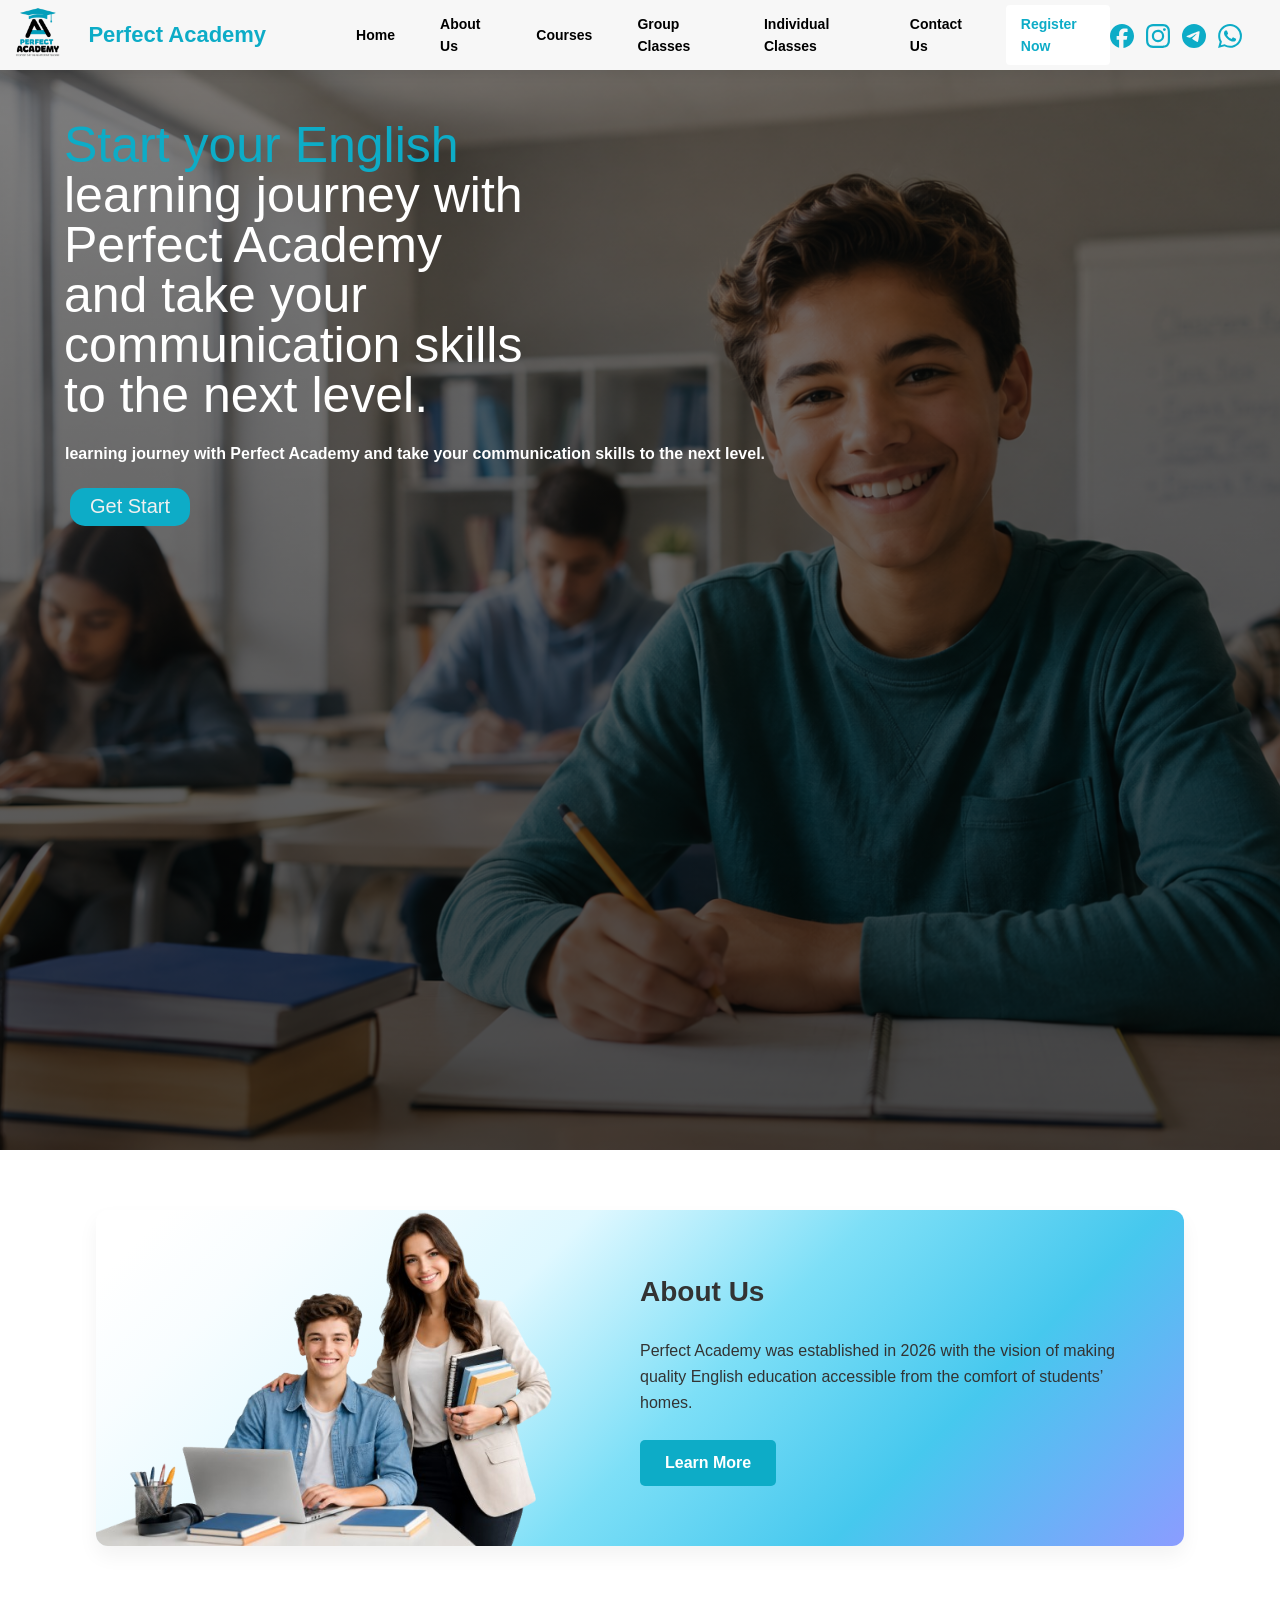
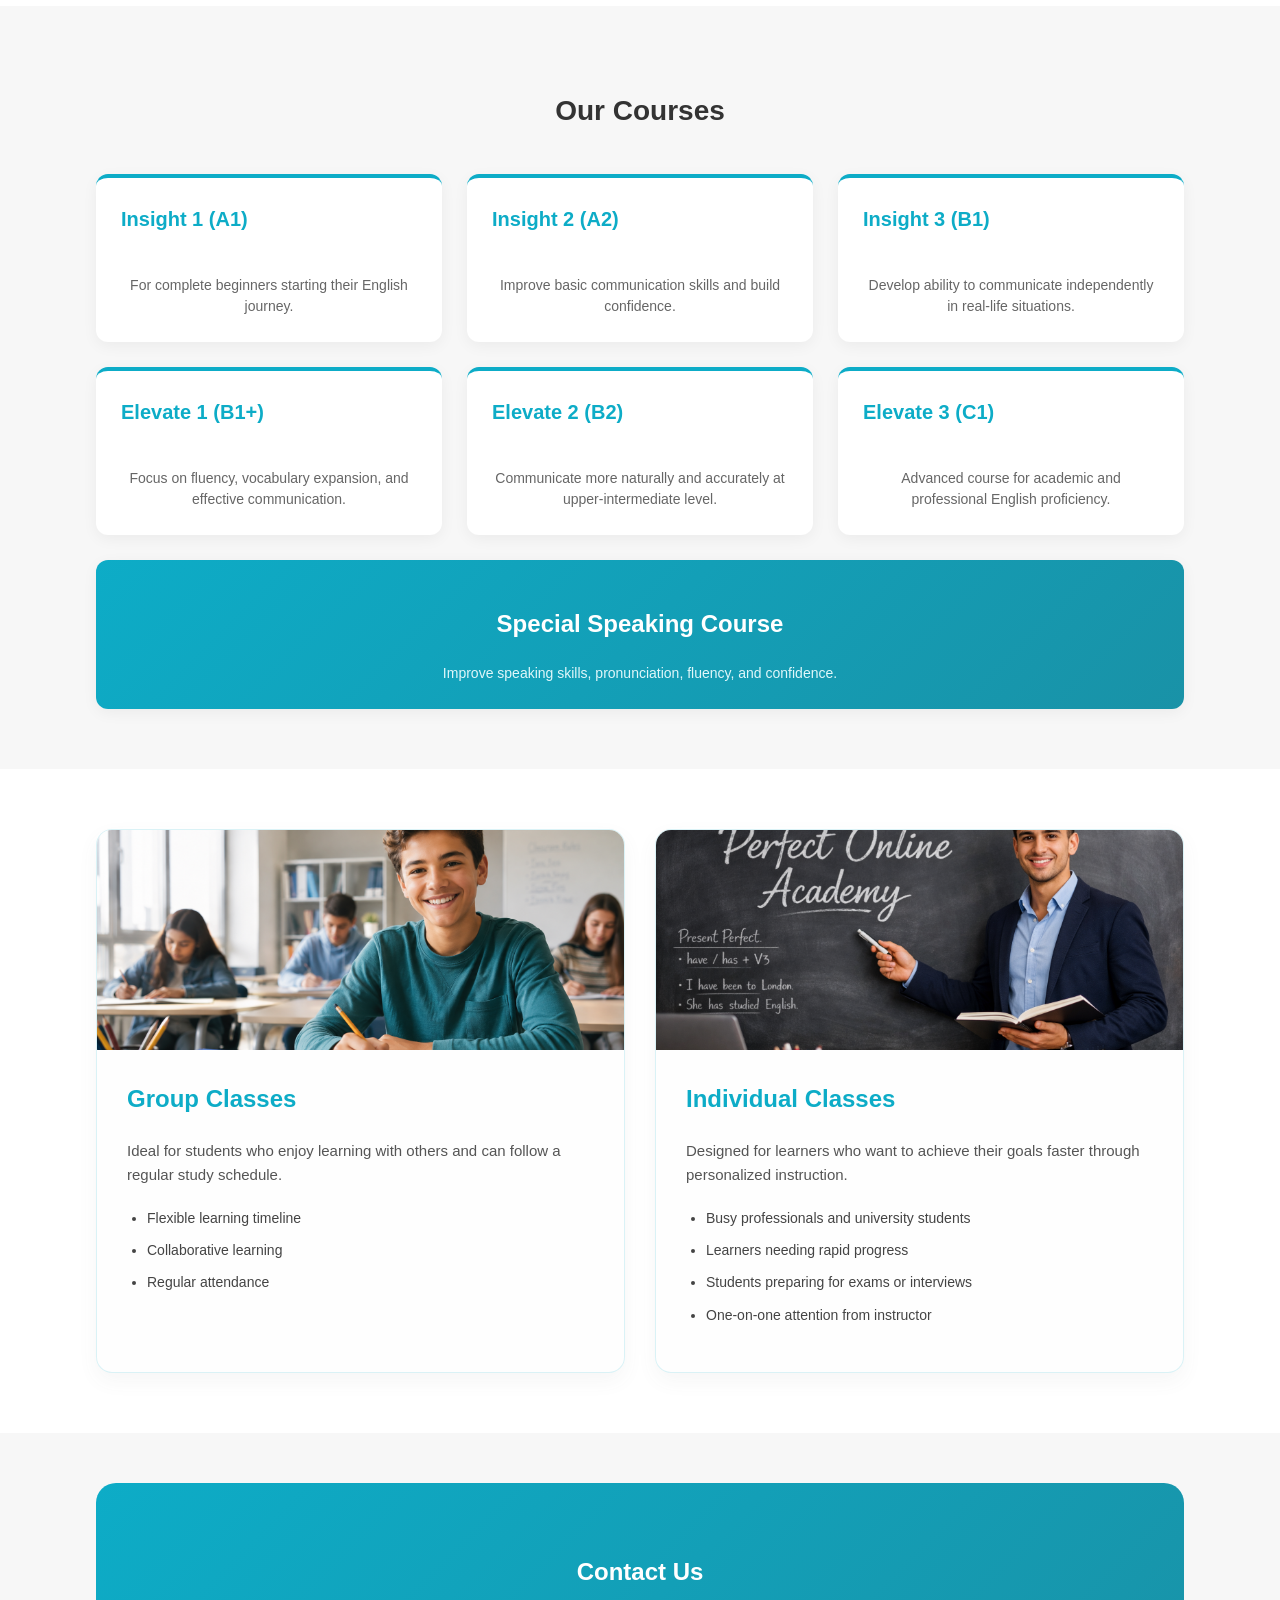
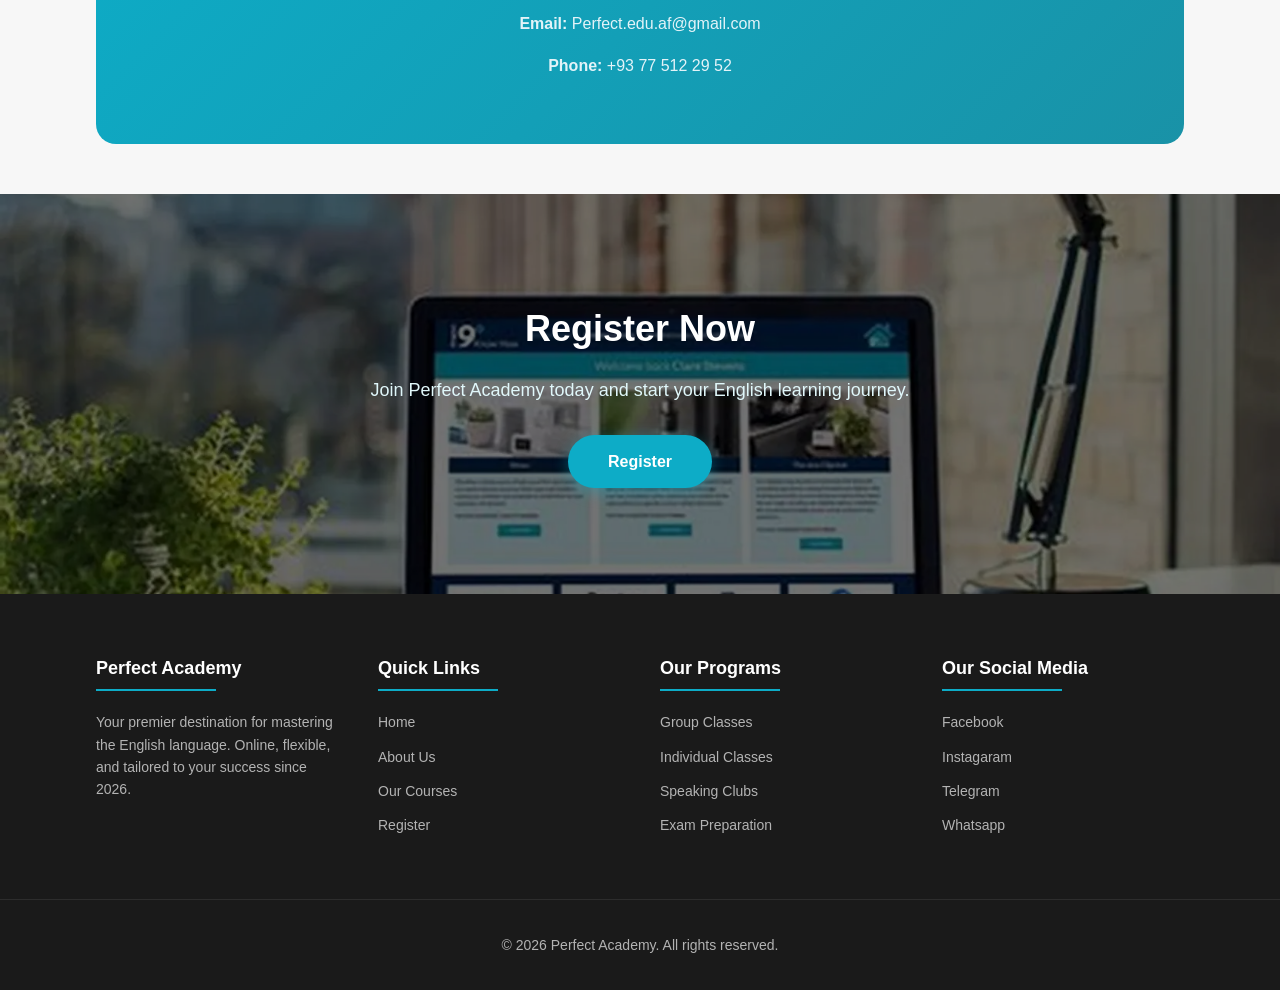
<file: index.html>
<!DOCTYPE html>
<html lang="en">
<head>
  <meta charset="UTF-8">
  <meta name="viewport" content="width=device-width, initial-scale=1.0">
  <title>Perfect Academy</title>
  <link rel="stylesheet" href="styl.css">
</head>
<body>

  <!-- هیدر اصلی سایت -->
  <header>
    <div class="header-top">
      <!-- بخش سمت چپ: لوگو و عنوان -->
      <div class="header-left">
        <a href="/index.html" class="logo-link">
          <img src="/Photo/logoo.png" alt="logo">
          <h2>Perfect Academy</h2>
        </a>
        <!-- مینوی ناوبری  -->
    <nav class="nav-menu1">
      <a href="/index.html">Home</a>
      <a href="/ABout_us.html">About Us</a>
      <a href="/courses.html">Courses</a>
      <a href="/group.html">Group Classes</a>
      <a href="/individual.html">Individual Classes</a>
      <a href="/contact.html">Contact Us</a>
      <a id="register-ID" href="/register.html">Register Now</a>
    </nav>
        <!-- <form id="search">
          <input type="text" placeholder="Search..."  />
          <svg xmlns="http://www.w3.org/2000/svg" height="24px" viewBox="0 -960 960 960" width="24px" fill="#F19E39"><path d="M784-120 532-372q-30 24-69 38t-83 14q-109 0-184.5-75.5T120-580q0-109 75.5-184.5T380-840q109 0 184.5 75.5T640-580q0 44-14 83t-38 69l252 252-56 56ZM380-400q75 0 127.5-52.5T560-580q0-75-52.5-127.5T380-760q-75 0-127.5 52.5T200-580q0 75 52.5 127.5T380-400Z"/></svg>
        </form>  -->
      </div>

      <!-- دکمه همبرگری برای موبایل -->
<label for="menu-toggle" class="menu-icon">&#9776;</label>
<input type="checkbox" id="menu-toggle">

<!-- منوی ناوبری -->
<nav class="nav-menu">
  <a href="/index.html">Home</a>
  <a href="/ABout_us.html">About Us</a>
  <a href="/courses.html">Courses</a>
  <a href="/group.html">Group Classes</a>
  <a href="/individual.html">Individual Classes</a>
  <a href="/contact.html">Contact Us</a>
  <a id="register-ID" href="/register.html">Register Now</a>
</nav>

      <!-- بخش سمت راست: شبکه‌های اجتماعی -->
      <div class="header-right">
        <div id="icon-header">     
          <a class="head" id="facebook" href="https://wa.me/93775122952" target="_blank"><svg role="img" viewBox="0 0 24 24" xmlns="http://www.w3.org/2000/svg"><title>Facebook</title><path d="M9.101 23.691v-7.98H6.627v-3.667h2.474v-1.58c0-4.085 1.848-5.978 5.858-5.978.401 0 .955.042 1.468.103a8.68 8.68 0 0 1 1.141.195v3.325a8.623 8.623 0 0 0-.653-.036 26.805 26.805 0 0 0-.733-.009c-.707 0-1.259.096-1.675.309a1.686 1.686 0 0 0-.679.622c-.258.42-.374.995-.374 1.752v1.297h3.919l-.386 2.103-.287 1.564h-3.246v8.245C19.396 23.238 24 18.179 24 12.044c0-6.627-5.373-12-12-12s-12 5.373-12 12c0 5.628 3.874 10.35 9.101 11.647Z"/></svg></a>
          <a class="head" id="instagram" href="#"><svg role="img" viewBox="0 0 24 24" xmlns="http://www.w3.org/2000/svg"><title>Instagram</title><path d="M7.0301.084c-1.2768.0602-2.1487.264-2.911.5634-.7888.3075-1.4575.72-2.1228 1.3877-.6652.6677-1.075 1.3368-1.3802 2.127-.2954.7638-.4956 1.6365-.552 2.914-.0564 1.2775-.0689 1.6882-.0626 4.947.0062 3.2586.0206 3.6671.0825 4.9473.061 1.2765.264 2.1482.5635 2.9107.308.7889.72 1.4573 1.388 2.1228.6679.6655 1.3365 1.0743 2.1285 1.38.7632.295 1.6361.4961 2.9134.552 1.2773.056 1.6884.069 4.9462.0627 3.2578-.0062 3.668-.0207 4.9478-.0814 1.28-.0607 2.147-.2652 2.9098-.5633.7889-.3086 1.4578-.72 2.1228-1.3881.665-.6682 1.0745-1.3378 1.3795-2.1284.2957-.7632.4966-1.636.552-2.9124.056-1.2809.0692-1.6898.063-4.948-.0063-3.2583-.021-3.6668-.0817-4.9465-.0607-1.2797-.264-2.1487-.5633-2.9117-.3084-.7889-.72-1.4568-1.3876-2.1228C21.2982 1.33 20.628.9208 19.8378.6165 19.074.321 18.2017.1197 16.9244.0645 15.6471.0093 15.236-.005 11.977.0014 8.718.0076 8.31.0215 7.0301.0839m.1402 21.6932c-1.17-.0509-1.8053-.2453-2.2287-.408-.5606-.216-.96-.4771-1.3819-.895-.422-.4178-.6811-.8186-.9-1.378-.1644-.4234-.3624-1.058-.4171-2.228-.0595-1.2645-.072-1.6442-.079-4.848-.007-3.2037.0053-3.583.0607-4.848.05-1.169.2456-1.805.408-2.2282.216-.5613.4762-.96.895-1.3816.4188-.4217.8184-.6814 1.3783-.9003.423-.1651 1.0575-.3614 2.227-.4171 1.2655-.06 1.6447-.072 4.848-.079 3.2033-.007 3.5835.005 4.8495.0608 1.169.0508 1.8053.2445 2.228.408.5608.216.96.4754 1.3816.895.4217.4194.6816.8176.9005 1.3787.1653.4217.3617 1.056.4169 2.2263.0602 1.2655.0739 1.645.0796 4.848.0058 3.203-.0055 3.5834-.061 4.848-.051 1.17-.245 1.8055-.408 2.2294-.216.5604-.4763.96-.8954 1.3814-.419.4215-.8181.6811-1.3783.9-.4224.1649-1.0577.3617-2.2262.4174-1.2656.0595-1.6448.072-4.8493.079-3.2045.007-3.5825-.006-4.848-.0608M16.953 5.5864A1.44 1.44 0 1 0 18.39 4.144a1.44 1.44 0 0 0-1.437 1.4424M5.8385 12.012c.0067 3.4032 2.7706 6.1557 6.173 6.1493 3.4026-.0065 6.157-2.7701 6.1506-6.1733-.0065-3.4032-2.771-6.1565-6.174-6.1498-3.403.0067-6.156 2.771-6.1496 6.1738M8 12.0077a4 4 0 1 1 4.008 3.9921A3.9996 3.9996 0 0 1 8 12.0077"/></svg></a>
          <a class="head" id="telegram" href="#"><svg role="img" viewBox="0 0 24 24" xmlns="http://www.w3.org/2000/svg"><title>Telegram</title><path d="M11.944 0A12 12 0 0 0 0 12a12 12 0 0 0 12 12 12 12 0 0 0 12-12A12 12 0 0 0 12 0a12 12 0 0 0-.056 0zm4.962 7.224c.1-.002.321.023.465.14a.506.506 0 0 1 .171.325c.016.093.036.306.02.472-.18 1.898-.962 6.502-1.36 8.627-.168.9-.499 1.201-.82 1.23-.696.065-1.225-.46-1.9-.902-1.056-.693-1.653-1.124-2.678-1.8-1.185-.78-.417-1.21.258-1.91.177-.184 3.247-2.977 3.307-3.23.007-.032.014-.15-.056-.212s-.174-.041-.249-.024c-.106.024-1.793 1.14-5.061 3.345-.48.33-.913.49-1.302.48-.428-.008-1.252-.241-1.865-.44-.752-.245-1.349-.374-1.297-.789.027-.216.325-.437.893-.663 3.498-1.524 5.83-2.529 6.998-3.014 3.332-1.386 4.025-1.627 4.476-1.635z"/></svg></a>
          <a class="head" id="whatsapp" href="#"><svg role="img" viewBox="0 0 24 24" xmlns="http://www.w3.org/2000/svg"><title>WhatsApp</title><path d="M17.472 14.382c-.297-.149-1.758-.867-2.03-.967-.273-.099-.471-.148-.67.15-.197.297-.767.966-.94 1.164-.173.199-.347.223-.644.075-.297-.15-1.255-.463-2.39-1.475-.883-.788-1.48-1.761-1.653-2.059-.173-.297-.018-.458.13-.606.134-.133.298-.347.446-.52.149-.174.198-.298.298-.497.099-.198.05-.371-.025-.52-.075-.149-.669-1.612-.916-2.207-.242-.579-.487-.5-.669-.51-.173-.008-.371-.01-.57-.01-.198 0-.52.074-.792.372-.272.297-1.04 1.016-1.04 2.479 0 1.462 1.065 2.875 1.213 3.074.149.198 2.096 3.2 5.077 4.487.709.306 1.262.489 1.694.625.712.227 1.36.195 1.871.118.571-.085 1.758-.719 2.006-1.413.248-.694.248-1.289.173-1.413-.074-.124-.272-.198-.57-.347m-5.421 7.403h-.004a9.87 9.87 0 01-5.031-1.378l-.361-.214-3.741.982.998-3.648-.235-.374a9.86 9.86 0 01-1.51-5.26c.001-5.45 4.436-9.884 9.888-9.884 2.64 0 5.122 1.03 6.988 2.898a9.825 9.825 0 012.893 6.994c-.003 5.45-4.437 9.884-9.885 9.884m8.413-18.297A11.815 11.815 0 0012.05 0C5.495 0 .16 5.335.157 11.892c0 2.096.547 4.142 1.588 5.945L.057 24l6.305-1.654a11.882 11.882 0 005.683 1.448h.005c6.554 0 11.89-5.335 11.893-11.893a11.821 11.821 0 00-3.48-8.413Z"/></svg></a>
        </div>
      </div>
    </div>

    
  </header>
  
  <section id="home">
    <div class="home-text">
      <p id="start">Start your English</p> 
      <p id="start1">learning journey with Perfect Academy and take your communication skills to the next level.</p>
    </div> 
    <h4 id="start2">learning journey with Perfect Academy and take your communication skills to the next level.</h4> 
     <a href="/register.html" id="get-start">Get Start</a>  
  </section>

  <!-- بخش اصلاح شده درباره ما -->
  <section id="about">
    <div class="container-about">
      <div class="img-about-wrapper">
        <img id="img-about" src="/Photo/phoo.png" alt="About Us Image">
      </div>
      <div class="info-about">
        <h2>About Us</h2>
        <p>Perfect Academy was established in 2026 with the vision of making quality English education accessible from the comfort of students’ homes.</p>
        <a href="about.html" class="btn-more">Learn More</a>
      </div>
    </div>
  </section>

    <!-- بخش دوره‌ها -->
  <section id="courses">
    <div class="container-course">
      <h2>Our Courses</h2>
      <div class="course-list">
        <div class="course"><h2>Insight 1 (A1)</h2><p>For complete beginners starting their English journey.</p></div>
        <div class="course"><h2>Insight 2 (A2)</h2><p>Improve basic communication skills and build confidence.</p></div>
        <div class="course"><h2>Insight 3 (B1)</h2><p>Develop ability to communicate independently in real-life situations.</p></div>
        <div class="course"><h2>Elevate 1 (B1+)</h2><p>Focus on fluency, vocabulary expansion, and effective communication.</p></div>
        <div class="course"><h2>Elevate 2 (B2)</h2><p>Communicate more naturally and accurately at upper-intermediate level.</p></div>
        <div class="course"><h2>Elevate 3 (C1)</h2><p>Advanced course for academic and professional English proficiency.</p></div>
        <div id="special" class="course"><h1>Special Speaking Course</h2><p>Improve speaking skills, pronunciation, fluency, and confidence.</p></div>
      </div>
    </div>
  </section>

  <!-- بخش صنف گروهی و انفرادی (به صورت کارت‌های در پهلوی هم) -->
  <section id="classes-types">
    <div class="classes-container">
      
      <!-- کارت صنف گروهی -->
      <div class="class-card" id="group">
        <div class="class-img-wrapper">
          <img src="/Photo/background.png" alt="Group Classes">
        </div>
        <div class="class-content">
          <h2>Group Classes</h2>
          <p>Ideal for students who enjoy learning with others and can follow a regular study schedule.</p>
          <ul>
            <li>Flexible learning timeline</li>
            <li>Collaborative learning</li>
            <li>Regular attendance</li>
          </ul>
        </div>
      </div>

      <!-- کارت صنف های انفرادی -->
      <div class="class-card" id="individual">
        <div class="class-img-wrapper">
          <img src="/Photo/back.png" alt="Individual Classes">
        </div>
        <div class="class-content">
          <h2>Individual Classes</h2>
          <p>Designed for learners who want to achieve their goals faster through personalized instruction.</p>
          <ul>
            <li>Busy professionals and university students</li>
            <li>Learners needing rapid progress</li>
            <li>Students preparing for exams or interviews</li>
            <li>One-on-one attention from instructor</li>
          </ul>
        </div>
      </div>

    </div>
  </section>

  <!-- بخش ارتباط با ما -->
  <section id="contact" class="container">
    <h2>Contact Us</h2>
    <div class="contact-info-wrapper">
      <p><strong>Email:</strong> Perfect.edu.af@gmail.com</p>
      <p><strong>Phone:</strong> +93 77 512 29 52</p>
    </div>
  </section>

  

  <!-- بخش ثبت‌نام با تصویر پس‌زمینه -->
  <section id="register">
    <div class="register-overlay">
      <div class="register-content">
        <h2>Register Now</h2>
        <p>Join Perfect Academy today and start your English learning journey.</p>
        <a href="register.html" class="btn-register">Register</a>
      </div>
    </div>
  </section>






  <!-- فوتر -->
  <footer class="footer-modern">
    <div class="footer-container">
      
      <!-- ستون اول: درباره آکادمی -->
      <div class="footer-col">
        <h3>Perfect Academy</h3>
        <p>Your premier destination for mastering the English language. Online, flexible, and tailored to your success since 2026.</p>
      </div>

      <!-- ستون دوم: لینک‌های سریع -->
      <div class="footer-col">
        <h3>Quick Links</h3>
        <ul>
          <li><a href="/Perfect3/perfectAcadem.html">Home</a></li>
          <li><a href="/Perfect3/about.html">About Us</a></li>
          <li><a href="#courses">Our Courses</a></li>
          <li><a href="/Perfect3/register.html">Register</a></li>
        </ul>
      </div>

      <!-- ستون سوم: خدمات و کلاس‌ها -->
      <div class="footer-col">
        <h3>Our Programs</h3>
        <ul>
          <li><a href="#group">Group Classes</a></li>
          <li><a href="#individual">Individual Classes</a></li>
          <li><a href="#courses">Speaking Clubs</a></li>
          <li><a href="#courses">Exam Preparation</a></li>
        </ul>
      </div>

            <!-- ستون [چهارم]: سوشیل میدیا -->

<div class="footer-col">
        <h3>Our Social Media</h3>
        <ul>
          <li><a href="#facebook">Facebook</a></li>
          <li><a href="#instagram">Instagaram</a></li>
          <li><a href="#telegram">Telegram</a></li>
          <li><a href="#whatsapp">Whatsapp</a></li>
        </ul>
      </div>
   

    </div>

    <!-- بخش کپی‌رایت پایین فوتر -->
    <div class="footer-bottom">
      <p>&copy; 2026 Perfect Academy. All rights reserved.</p>
    </div>
  </footer>
  <script src="main.js"></script>
</body>
</html>
</file>
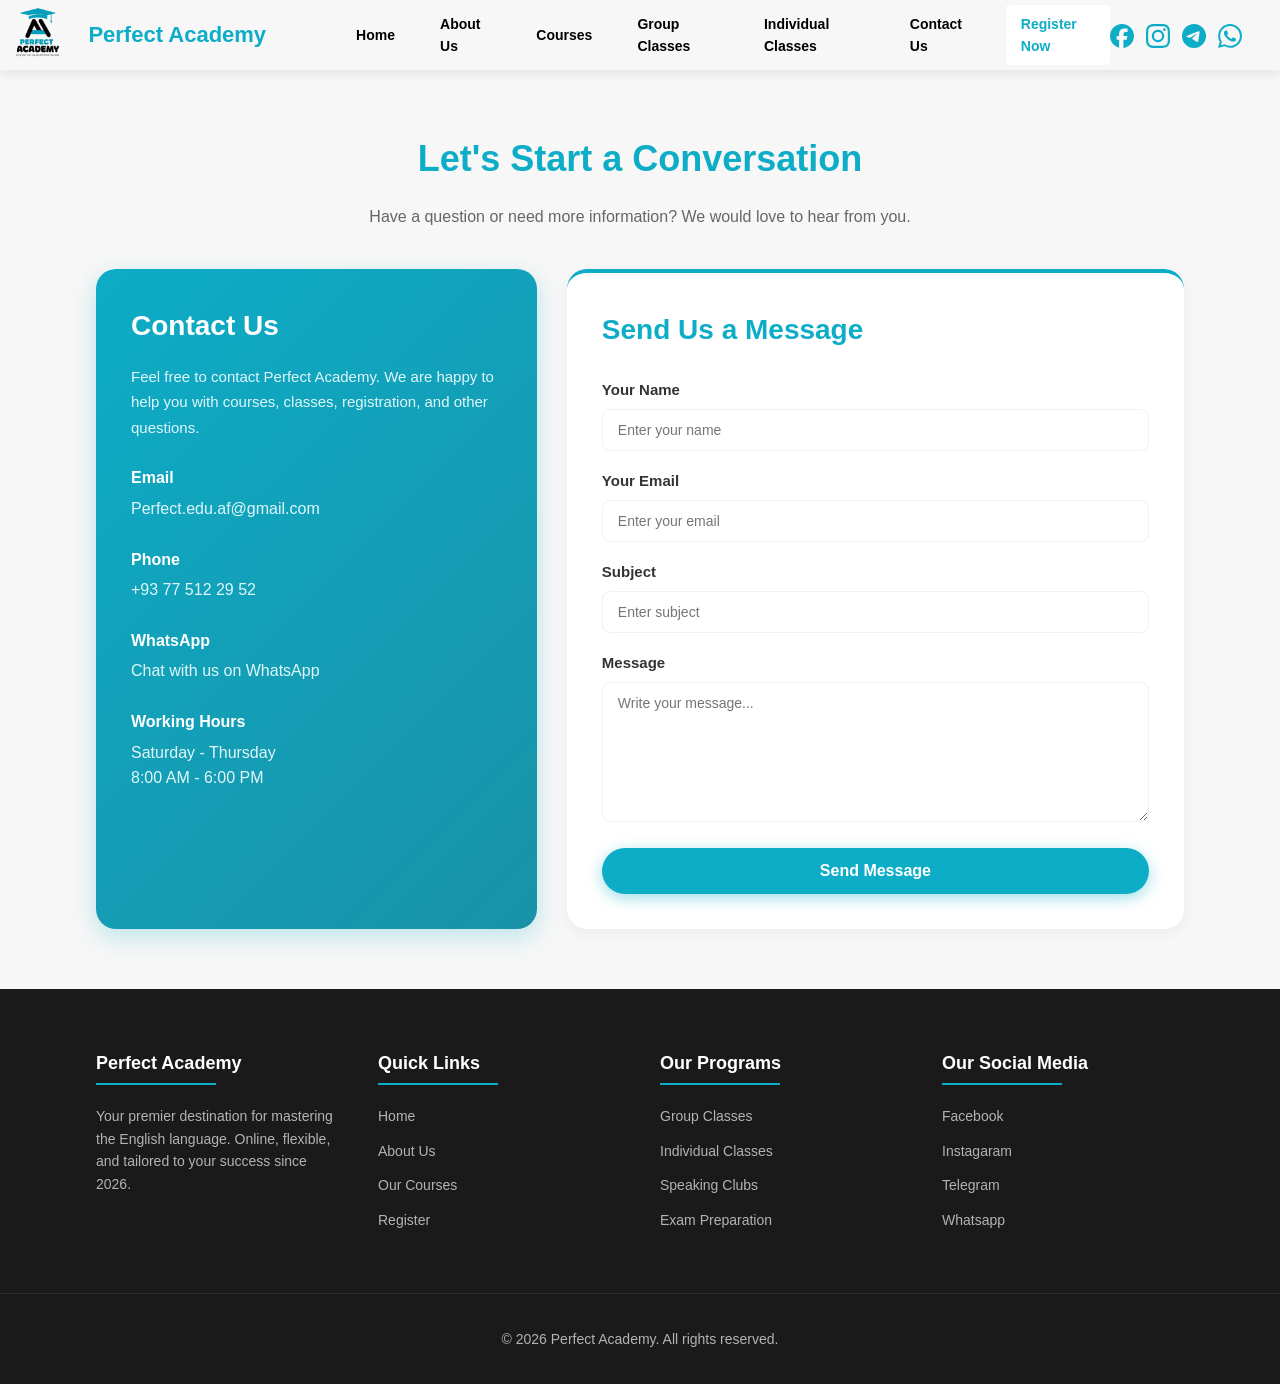
<file: contact.html>
<!doctype html>
<html lang="en">
  <head>
    <meta charset="UTF-8" />
    <meta name="viewport" content="width=device-width, initial-scale=1.0" />

    <title>Contact Us - Perfect Academy</title>

    <link rel="stylesheet" href="styl.css" />

    <style>
      /* =========================
       CONTACT PAGE
    ========================= */

      body {
        margin: 0;
        padding: 0;
        font-family: Arial, sans-serif;
        line-height: 1.6;
        background-color: #f7f7f7;
        color: #333;
      }

      /* =========================
       CONTACT SECTION
    ========================= */

      .contact-page {
        width: 85%;
        max-width: 1100px;
        margin: 60px auto;
      }

      .contact-title {
        text-align: center;
        margin-bottom: 40px;
      }

      .contact-title h1 {
        color: #0dacc7;
        font-size: 36px;
        margin-bottom: 10px;
      }

      .contact-title p {
        color: #666;
        font-size: 16px;
      }

      .contact-wrapper {
        display: grid;
        grid-template-columns: 1fr 1.4fr;
        gap: 30px;
      }

      /* =========================
       CONTACT INFORMATION
    ========================= */

      .contact-info {
        background: linear-gradient(135deg, #0dacc7, #1992a7);

        color: #fff;
        padding: 35px;
        border-radius: 20px;

        box-shadow: 0 8px 25px rgba(13, 172, 199, 0.25);
      }

      .contact-info h2 {
        color: #fff;
        font-size: 28px;
        margin-top: 0;
        margin-bottom: 15px;
      }

      .contact-info > p {
        color: #e0f7fa;
        font-size: 15px;
        line-height: 1.7;
      }

      .contact-item {
        margin-top: 25px;
      }

      .contact-item strong {
        display: block;
        color: #fff;
        margin-bottom: 5px;
        font-size: 16px;
      }

      .contact-item a {
        color: #e0f7fa;
        text-decoration: none;
      }

      .contact-item a:hover {
        color: #fff;
        text-decoration: underline;
      }

      .contact-item p {
        color: #e0f7fa;
        margin: 0;
      }

      /* =========================
       CONTACT FORM
    ========================= */

      .contact-form {
        background-color: #fff;
        padding: 35px;
        border-radius: 20px;

        border-top: 4px solid #0dacc7;

        box-shadow: 0 4px 15px rgba(0, 0, 0, 0.05);
      }

      .contact-form h2 {
        color: #0dacc7;
        font-size: 28px;
        margin-top: 0;
        margin-bottom: 25px;
      }

      .form-group {
        margin-bottom: 18px;
      }

      .form-group label {
        display: block;
        color: #333;
        font-size: 15px;
        font-weight: bold;
        margin-bottom: 7px;
      }

      .form-group input,
      .form-group textarea {
        width: 100%;
        padding: 12px 15px;

        border: 1px solid #eef2f3;
        border-radius: 8px;

        outline: none;
        background-color: #fff;
        color: #333;

        font-family: Arial, sans-serif;
        font-size: 14px;

        transition: 0.3s;

        box-sizing: border-box;
      }

      .form-group input:focus,
      .form-group textarea:focus {
        border-color: #0dacc7;

        box-shadow: 0 0 0 3px rgba(13, 172, 199, 0.1);
      }

      .form-group textarea {
        height: 140px;
        resize: vertical;
      }

      /* =========================
       SEND BUTTON
    ========================= */

      .send-btn {
        width: 100%;
        padding: 14px 25px;

        border: none;
        border-radius: 30px;

        background-color: #0dacc7;
        color: #fff;

        font-size: 16px;
        font-weight: bold;

        cursor: pointer;

        box-shadow: 0 4px 15px rgba(13, 172, 199, 0.4);

        transition: all 0.3s ease;
      }

      .send-btn:hover {
        background-color: #1992a7;
        transform: translateY(-3px);
      }

      /* =========================
       MOBILE CONTACT
    ========================= */

      @media (max-width: 768px) {
        .contact-page {
          width: 90%;
          margin: 40px auto;
        }

        .contact-title h1 {
          font-size: 28px;
        }

        .contact-title p {
          font-size: 14px;
        }

        .contact-wrapper {
          grid-template-columns: 1fr;
        }

        .contact-info,
        .contact-form {
          padding: 25px;
        }

        .contact-info h2,
        .contact-form h2 {
          font-size: 24px;
        }
      }

      @media (max-width: 425px) {
        .contact-page {
          width: 92%;
        }

        .contact-title h1 {
          font-size: 25px;
        }

        .contact-info,
        .contact-form {
          padding: 20px;
        }
      }
    </style>
  </head>

  <body>
    <!-- هیدر اصلی سایت -->
    <header>
      <div class="header-top">
        <!-- بخش سمت چپ: لوگو و عنوان -->
        <div class="header-left">
          <a href="perfectAcadem.html" class="logo-link">
            <img src="/Photo/logoo.png" alt="logo" />
            <h2>Perfect Academy</h2>
          </a>
          <!-- مینوی ناوبری  -->
          <nav class="nav-menu1">
            <a href="/index.html">Home</a>
            <a href="/ABout_us.html">About Us</a>
            <a href="/courses.html">Courses</a>
            <a href="/group.html">Group Classes</a>
            <a href="/individual.html">Individual Classes</a>
            <a href="/contact.html">Contact Us</a>
            <a id="register-ID" href="/register.html">Register Now</a>
          </nav>
          <!-- <form id="search">
          <input type="text" placeholder="Search..."  />
          <svg xmlns="http://www.w3.org/2000/svg" height="24px" viewBox="0 -960 960 960" width="24px" fill="#F19E39"><path d="M784-120 532-372q-30 24-69 38t-83 14q-109 0-184.5-75.5T120-580q0-109 75.5-184.5T380-840q109 0 184.5 75.5T640-580q0 44-14 83t-38 69l252 252-56 56ZM380-400q75 0 127.5-52.5T560-580q0-75-52.5-127.5T380-760q-75 0-127.5 52.5T200-580q0 75 52.5 127.5T380-400Z"/></svg>
        </form>  -->
        </div>

        <!-- دکمه همبرگری برای موبایل -->
        <label for="menu-toggle" class="menu-icon">&#9776;</label>
        <input type="checkbox" id="menu-toggle" />

        <!-- منوی ناوبری -->
        <nav class="nav-menu">
          <a href="/index.html">Home</a>
          <a href="/ABout_us.html">About Us</a>
          <a href="/courses.html">Courses</a>
          <a href="/group.html">Group Classes</a>
          <a href="/individual.html">Individual Classes</a>
          <a href="/contact.html">Contact Us</a>
          <a id="register-ID" href="/register.html">Register Now</a>
        </nav>

        <!-- بخش سمت راست: شبکه‌های اجتماعی -->
        <div class="header-right">
          <div id="icon-header">
            <a
              class="head"
              id="facebook"
              href="https://wa.me/93775122952"
              target="_blank"
              ><svg
                role="img"
                viewBox="0 0 24 24"
                xmlns="http://www.w3.org/2000/svg"
              >
                <title>Facebook</title>
                <path
                  d="M9.101 23.691v-7.98H6.627v-3.667h2.474v-1.58c0-4.085 1.848-5.978 5.858-5.978.401 0 .955.042 1.468.103a8.68 8.68 0 0 1 1.141.195v3.325a8.623 8.623 0 0 0-.653-.036 26.805 26.805 0 0 0-.733-.009c-.707 0-1.259.096-1.675.309a1.686 1.686 0 0 0-.679.622c-.258.42-.374.995-.374 1.752v1.297h3.919l-.386 2.103-.287 1.564h-3.246v8.245C19.396 23.238 24 18.179 24 12.044c0-6.627-5.373-12-12-12s-12 5.373-12 12c0 5.628 3.874 10.35 9.101 11.647Z"
                /></svg
            ></a>
            <a class="head" id="instagram" href="#"
              ><svg
                role="img"
                viewBox="0 0 24 24"
                xmlns="http://www.w3.org/2000/svg"
              >
                <title>Instagram</title>
                <path
                  d="M7.0301.084c-1.2768.0602-2.1487.264-2.911.5634-.7888.3075-1.4575.72-2.1228 1.3877-.6652.6677-1.075 1.3368-1.3802 2.127-.2954.7638-.4956 1.6365-.552 2.914-.0564 1.2775-.0689 1.6882-.0626 4.947.0062 3.2586.0206 3.6671.0825 4.9473.061 1.2765.264 2.1482.5635 2.9107.308.7889.72 1.4573 1.388 2.1228.6679.6655 1.3365 1.0743 2.1285 1.38.7632.295 1.6361.4961 2.9134.552 1.2773.056 1.6884.069 4.9462.0627 3.2578-.0062 3.668-.0207 4.9478-.0814 1.28-.0607 2.147-.2652 2.9098-.5633.7889-.3086 1.4578-.72 2.1228-1.3881.665-.6682 1.0745-1.3378 1.3795-2.1284.2957-.7632.4966-1.636.552-2.9124.056-1.2809.0692-1.6898.063-4.948-.0063-3.2583-.021-3.6668-.0817-4.9465-.0607-1.2797-.264-2.1487-.5633-2.9117-.3084-.7889-.72-1.4568-1.3876-2.1228C21.2982 1.33 20.628.9208 19.8378.6165 19.074.321 18.2017.1197 16.9244.0645 15.6471.0093 15.236-.005 11.977.0014 8.718.0076 8.31.0215 7.0301.0839m.1402 21.6932c-1.17-.0509-1.8053-.2453-2.2287-.408-.5606-.216-.96-.4771-1.3819-.895-.422-.4178-.6811-.8186-.9-1.378-.1644-.4234-.3624-1.058-.4171-2.228-.0595-1.2645-.072-1.6442-.079-4.848-.007-3.2037.0053-3.583.0607-4.848.05-1.169.2456-1.805.408-2.2282.216-.5613.4762-.96.895-1.3816.4188-.4217.8184-.6814 1.3783-.9003.423-.1651 1.0575-.3614 2.227-.4171 1.2655-.06 1.6447-.072 4.848-.079 3.2033-.007 3.5835.005 4.8495.0608 1.169.0508 1.8053.2445 2.228.408.5608.216.96.4754 1.3816.895.4217.4194.6816.8176.9005 1.3787.1653.4217.3617 1.056.4169 2.2263.0602 1.2655.0739 1.645.0796 4.848.0058 3.203-.0055 3.5834-.061 4.848-.051 1.17-.245 1.8055-.408 2.2294-.216.5604-.4763.96-.8954 1.3814-.419.4215-.8181.6811-1.3783.9-.4224.1649-1.0577.3617-2.2262.4174-1.2656.0595-1.6448.072-4.8493.079-3.2045.007-3.5825-.006-4.848-.0608M16.953 5.5864A1.44 1.44 0 1 0 18.39 4.144a1.44 1.44 0 0 0-1.437 1.4424M5.8385 12.012c.0067 3.4032 2.7706 6.1557 6.173 6.1493 3.4026-.0065 6.157-2.7701 6.1506-6.1733-.0065-3.4032-2.771-6.1565-6.174-6.1498-3.403.0067-6.156 2.771-6.1496 6.1738M8 12.0077a4 4 0 1 1 4.008 3.9921A3.9996 3.9996 0 0 1 8 12.0077"
                /></svg
            ></a>
            <a class="head" id="telegram" href="#"
              ><svg
                role="img"
                viewBox="0 0 24 24"
                xmlns="http://www.w3.org/2000/svg"
              >
                <title>Telegram</title>
                <path
                  d="M11.944 0A12 12 0 0 0 0 12a12 12 0 0 0 12 12 12 12 0 0 0 12-12A12 12 0 0 0 12 0a12 12 0 0 0-.056 0zm4.962 7.224c.1-.002.321.023.465.14a.506.506 0 0 1 .171.325c.016.093.036.306.02.472-.18 1.898-.962 6.502-1.36 8.627-.168.9-.499 1.201-.82 1.23-.696.065-1.225-.46-1.9-.902-1.056-.693-1.653-1.124-2.678-1.8-1.185-.78-.417-1.21.258-1.91.177-.184 3.247-2.977 3.307-3.23.007-.032.014-.15-.056-.212s-.174-.041-.249-.024c-.106.024-1.793 1.14-5.061 3.345-.48.33-.913.49-1.302.48-.428-.008-1.252-.241-1.865-.44-.752-.245-1.349-.374-1.297-.789.027-.216.325-.437.893-.663 3.498-1.524 5.83-2.529 6.998-3.014 3.332-1.386 4.025-1.627 4.476-1.635z"
                /></svg
            ></a>
            <a class="head" id="whatsapp" href="#"
              ><svg
                role="img"
                viewBox="0 0 24 24"
                xmlns="http://www.w3.org/2000/svg"
              >
                <title>WhatsApp</title>
                <path
                  d="M17.472 14.382c-.297-.149-1.758-.867-2.03-.967-.273-.099-.471-.148-.67.15-.197.297-.767.966-.94 1.164-.173.199-.347.223-.644.075-.297-.15-1.255-.463-2.39-1.475-.883-.788-1.48-1.761-1.653-2.059-.173-.297-.018-.458.13-.606.134-.133.298-.347.446-.52.149-.174.198-.298.298-.497.099-.198.05-.371-.025-.52-.075-.149-.669-1.612-.916-2.207-.242-.579-.487-.5-.669-.51-.173-.008-.371-.01-.57-.01-.198 0-.52.074-.792.372-.272.297-1.04 1.016-1.04 2.479 0 1.462 1.065 2.875 1.213 3.074.149.198 2.096 3.2 5.077 4.487.709.306 1.262.489 1.694.625.712.227 1.36.195 1.871.118.571-.085 1.758-.719 2.006-1.413.248-.694.248-1.289.173-1.413-.074-.124-.272-.198-.57-.347m-5.421 7.403h-.004a9.87 9.87 0 01-5.031-1.378l-.361-.214-3.741.982.998-3.648-.235-.374a9.86 9.86 0 01-1.51-5.26c.001-5.45 4.436-9.884 9.888-9.884 2.64 0 5.122 1.03 6.988 2.898a9.825 9.825 0 012.893 6.994c-.003 5.45-4.437 9.884-9.885 9.884m8.413-18.297A11.815 11.815 0 0012.05 0C5.495 0 .16 5.335.157 11.892c0 2.096.547 4.142 1.588 5.945L.057 24l6.305-1.654a11.882 11.882 0 005.683 1.448h.005c6.554 0 11.89-5.335 11.893-11.893a11.821 11.821 0 00-3.48-8.413Z"
                /></svg
            ></a>
          </div>
        </div>
      </div>
    </header>

    <!-- ==================================================
       CONTACT CONTENT
       ================================================== -->

    <main>
      <section class="contact-page">
        <div class="contact-title">
          <h1>Let's Start a Conversation</h1>

          <p>
            Have a question or need more information? We would love to hear from
            you.
          </p>
        </div>

        <div class="contact-wrapper">
          <!-- Contact Information -->

          <div class="contact-info">
            <h2>Contact Us</h2>

            <p>
              Feel free to contact Perfect Academy. We are happy to help you
              with courses, classes, registration, and other questions.
            </p>

            <div class="contact-item">
              <strong> Email </strong>

              <a href="mailto:Perfect.edu.af@gmail.com">
                Perfect.edu.af@gmail.com
              </a>
            </div>

            <div class="contact-item">
              <strong> Phone </strong>

              <a href="tel:+93775122952"> +93 77 512 29 52 </a>
            </div>

            <div class="contact-item">
              <strong> WhatsApp </strong>

              <a href="https://wa.me/93775122952" target="_blank">
                Chat with us on WhatsApp
              </a>
            </div>

            <div class="contact-item">
              <strong> Working Hours </strong>

              <p>
                Saturday - Thursday<br />
                8:00 AM - 6:00 PM
              </p>
            </div>
          </div>

          <!-- Contact Form -->

          <div class="contact-form">
            <h2>Send Us a Message</h2>

            <form
              action="mailto:Perfect.edu.af@gmail.com"
              method="post"
              enctype="text/plain"
            >
              <div class="form-group">
                <label for="name"> Your Name </label>

                <input
                  type="text"
                  id="name"
                  name="Name"
                  placeholder="Enter your name"
                  required
                />
              </div>

              <div class="form-group">
                <label for="email"> Your Email </label>

                <input
                  type="email"
                  id="email"
                  name="Email"
                  placeholder="Enter your email"
                  required
                />
              </div>

              <div class="form-group">
                <label for="subject"> Subject </label>

                <input
                  type="text"
                  id="subject"
                  name="Subject"
                  placeholder="Enter subject"
                  required
                />
              </div>

              <div class="form-group">
                <label for="message"> Message </label>

                <textarea
                  id="message"
                  name="Message"
                  placeholder="Write your message..."
                  required
                ></textarea>
              </div>

              <button type="submit" class="send-btn">Send Message</button>
            </form>
          </div>
        </div>
      </section>
    </main>

    <!-- فوتر -->
    <footer class="footer-modern">
      <div class="footer-container">
        <!-- ستون اول: درباره آکادمی -->
        <div class="footer-col">
          <h3>Perfect Academy</h3>
          <p>
            Your premier destination for mastering the English language. Online,
            flexible, and tailored to your success since 2026.
          </p>
        </div>

        <!-- ستون دوم: لینک‌های سریع -->
        <div class="footer-col">
          <h3>Quick Links</h3>
          <ul>
            <li><a href="/Perfect3/perfectAcadem.html">Home</a></li>
            <li><a href="/Perfect3/about.html">About Us</a></li>
            <li><a href="#courses">Our Courses</a></li>
            <li><a href="/Perfect3/register.html">Register</a></li>
          </ul>
        </div>

        <!-- ستون سوم: خدمات و کلاس‌ها -->
        <div class="footer-col">
          <h3>Our Programs</h3>
          <ul>
            <li><a href="#group">Group Classes</a></li>
            <li><a href="#individual">Individual Classes</a></li>
            <li><a href="#courses">Speaking Clubs</a></li>
            <li><a href="#courses">Exam Preparation</a></li>
          </ul>
        </div>

        <!-- ستون [چهارم]: سوشیل میدیا -->

        <div class="footer-col">
          <h3>Our Social Media</h3>
          <ul>
            <li><a href="#facebook">Facebook</a></li>
            <li><a href="#instagram">Instagaram</a></li>
            <li><a href="#telegram">Telegram</a></li>
            <li><a href="#whatsapp">Whatsapp</a></li>
          </ul>
        </div>
      </div>

      <!-- بخش کپی‌رایت پایین فوتر -->
      <div class="footer-bottom">
        <p>&copy; 2026 Perfect Academy. All rights reserved.</p>
      </div>
    </footer>
  </body>
</html>
</file>
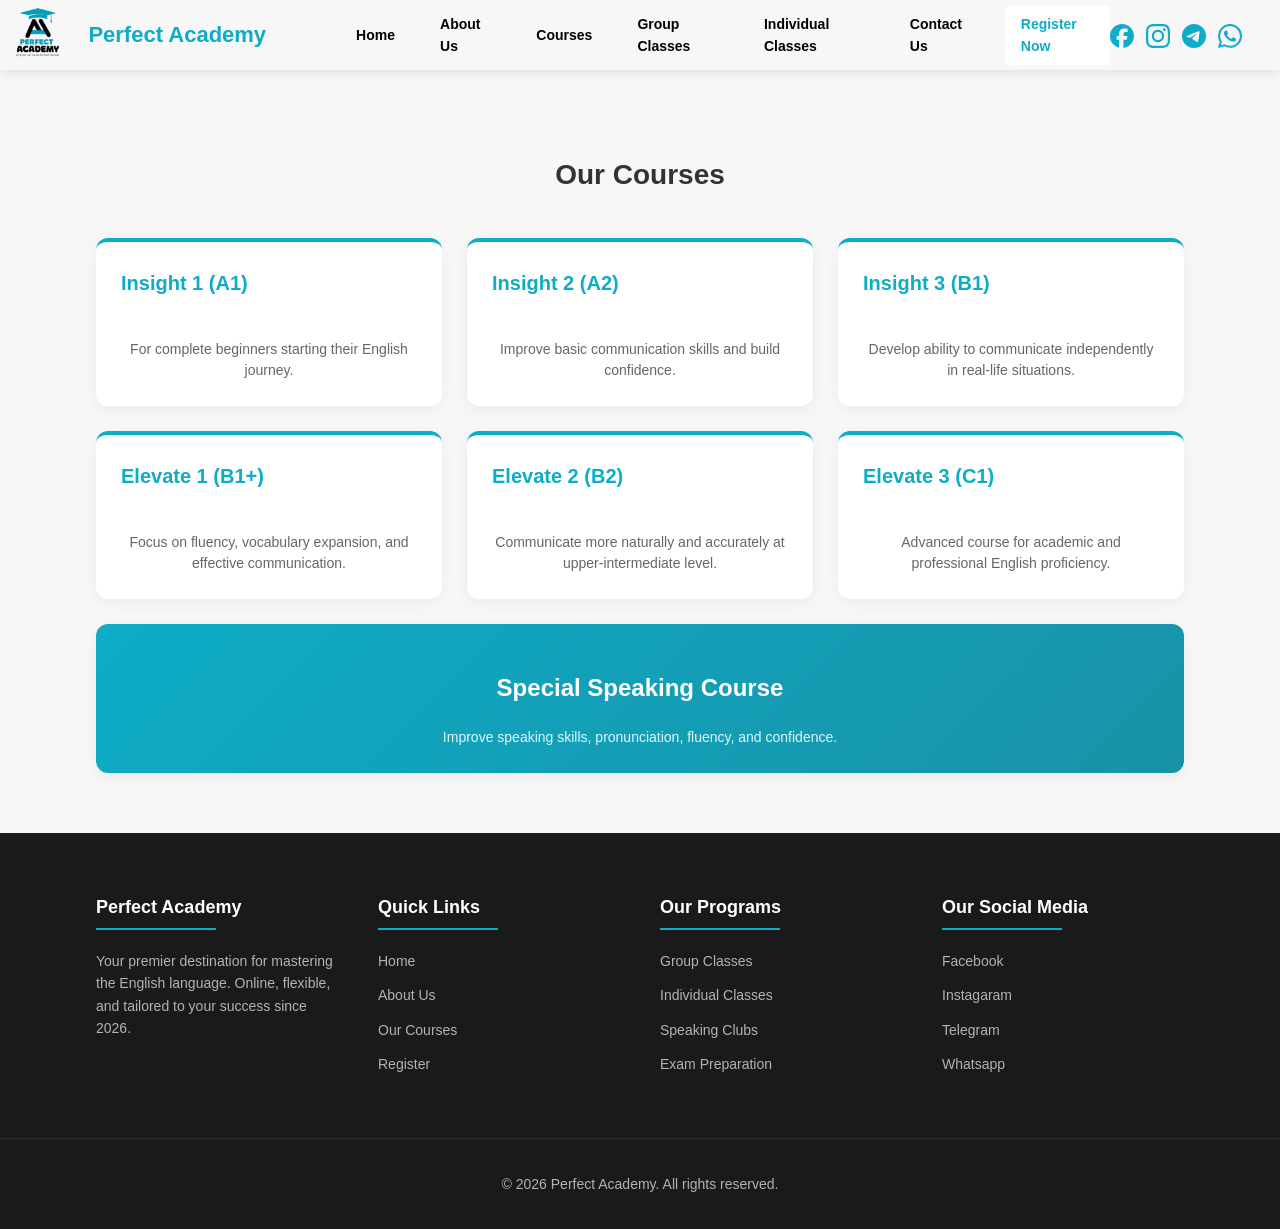
<file: courses.html>
<!DOCTYPE html>
<html lang="en">
<head>
  <meta charset="UTF-8">
  <meta name="viewport" content="width=device-width, initial-scale=1.0">
  <title>Perfect Academy</title>
  <link rel="stylesheet" href="styl.css">
</head>
<body>

  
  <!-- هیدر اصلی سایت -->
  <header>
    <div class="header-top">
      <!-- بخش سمت چپ: لوگو و عنوان -->
      <div class="header-left">
        <a href="perfectAcadem.html" class="logo-link">
          <img src="/Photo/logoo.png" alt="logo">
          <h2>Perfect Academy</h2>
        </a>
        <!-- مینوی ناوبری  -->
    <nav class="nav-menu1">
      <a href="/index.html">Home</a>
      <a href="/ABout_us.html">About Us</a>
      <a href="/courses.html">Courses</a>
      <a href="/group.html">Group Classes</a>
      <a href="/individual.html">Individual Classes</a>
      <a href="/contact.html">Contact Us</a>
      <a id="register-ID" href="/register.html">Register Now</a>
    </nav>
        <!-- <form id="search">
          <input type="text" placeholder="Search..."  />
          <svg xmlns="http://www.w3.org/2000/svg" height="24px" viewBox="0 -960 960 960" width="24px" fill="#F19E39"><path d="M784-120 532-372q-30 24-69 38t-83 14q-109 0-184.5-75.5T120-580q0-109 75.5-184.5T380-840q109 0 184.5 75.5T640-580q0 44-14 83t-38 69l252 252-56 56ZM380-400q75 0 127.5-52.5T560-580q0-75-52.5-127.5T380-760q-75 0-127.5 52.5T200-580q0 75 52.5 127.5T380-400Z"/></svg>
        </form>  -->
      </div>

      <!-- دکمه همبرگری برای موبایل -->
<label for="menu-toggle" class="menu-icon">&#9776;</label>
<input type="checkbox" id="menu-toggle">

<!-- منوی ناوبری -->
<nav class="nav-menu">
  <a href="/index.html">Home</a>
  <a href="/ABout_us.html">About Us</a>
  <a href="/courses.html">Courses</a>
  <a href="/group.html">Group Classes</a>
  <a href="/individual.html">Individual Classes</a>
  <a href="/contact.html">Contact Us</a>
  <a id="register-ID" href="/register.html">Register Now</a>
</nav>

      <!-- بخش سمت راست: شبکه‌های اجتماعی -->
      <div class="header-right">
        <div id="icon-header">     
          <a class="head" id="facebook" href="https://wa.me/93775122952" target="_blank"><svg role="img" viewBox="0 0 24 24" xmlns="http://www.w3.org/2000/svg"><title>Facebook</title><path d="M9.101 23.691v-7.98H6.627v-3.667h2.474v-1.58c0-4.085 1.848-5.978 5.858-5.978.401 0 .955.042 1.468.103a8.68 8.68 0 0 1 1.141.195v3.325a8.623 8.623 0 0 0-.653-.036 26.805 26.805 0 0 0-.733-.009c-.707 0-1.259.096-1.675.309a1.686 1.686 0 0 0-.679.622c-.258.42-.374.995-.374 1.752v1.297h3.919l-.386 2.103-.287 1.564h-3.246v8.245C19.396 23.238 24 18.179 24 12.044c0-6.627-5.373-12-12-12s-12 5.373-12 12c0 5.628 3.874 10.35 9.101 11.647Z"/></svg></a>
          <a class="head" id="instagram" href="#"><svg role="img" viewBox="0 0 24 24" xmlns="http://www.w3.org/2000/svg"><title>Instagram</title><path d="M7.0301.084c-1.2768.0602-2.1487.264-2.911.5634-.7888.3075-1.4575.72-2.1228 1.3877-.6652.6677-1.075 1.3368-1.3802 2.127-.2954.7638-.4956 1.6365-.552 2.914-.0564 1.2775-.0689 1.6882-.0626 4.947.0062 3.2586.0206 3.6671.0825 4.9473.061 1.2765.264 2.1482.5635 2.9107.308.7889.72 1.4573 1.388 2.1228.6679.6655 1.3365 1.0743 2.1285 1.38.7632.295 1.6361.4961 2.9134.552 1.2773.056 1.6884.069 4.9462.0627 3.2578-.0062 3.668-.0207 4.9478-.0814 1.28-.0607 2.147-.2652 2.9098-.5633.7889-.3086 1.4578-.72 2.1228-1.3881.665-.6682 1.0745-1.3378 1.3795-2.1284.2957-.7632.4966-1.636.552-2.9124.056-1.2809.0692-1.6898.063-4.948-.0063-3.2583-.021-3.6668-.0817-4.9465-.0607-1.2797-.264-2.1487-.5633-2.9117-.3084-.7889-.72-1.4568-1.3876-2.1228C21.2982 1.33 20.628.9208 19.8378.6165 19.074.321 18.2017.1197 16.9244.0645 15.6471.0093 15.236-.005 11.977.0014 8.718.0076 8.31.0215 7.0301.0839m.1402 21.6932c-1.17-.0509-1.8053-.2453-2.2287-.408-.5606-.216-.96-.4771-1.3819-.895-.422-.4178-.6811-.8186-.9-1.378-.1644-.4234-.3624-1.058-.4171-2.228-.0595-1.2645-.072-1.6442-.079-4.848-.007-3.2037.0053-3.583.0607-4.848.05-1.169.2456-1.805.408-2.2282.216-.5613.4762-.96.895-1.3816.4188-.4217.8184-.6814 1.3783-.9003.423-.1651 1.0575-.3614 2.227-.4171 1.2655-.06 1.6447-.072 4.848-.079 3.2033-.007 3.5835.005 4.8495.0608 1.169.0508 1.8053.2445 2.228.408.5608.216.96.4754 1.3816.895.4217.4194.6816.8176.9005 1.3787.1653.4217.3617 1.056.4169 2.2263.0602 1.2655.0739 1.645.0796 4.848.0058 3.203-.0055 3.5834-.061 4.848-.051 1.17-.245 1.8055-.408 2.2294-.216.5604-.4763.96-.8954 1.3814-.419.4215-.8181.6811-1.3783.9-.4224.1649-1.0577.3617-2.2262.4174-1.2656.0595-1.6448.072-4.8493.079-3.2045.007-3.5825-.006-4.848-.0608M16.953 5.5864A1.44 1.44 0 1 0 18.39 4.144a1.44 1.44 0 0 0-1.437 1.4424M5.8385 12.012c.0067 3.4032 2.7706 6.1557 6.173 6.1493 3.4026-.0065 6.157-2.7701 6.1506-6.1733-.0065-3.4032-2.771-6.1565-6.174-6.1498-3.403.0067-6.156 2.771-6.1496 6.1738M8 12.0077a4 4 0 1 1 4.008 3.9921A3.9996 3.9996 0 0 1 8 12.0077"/></svg></a>
          <a class="head" id="telegram" href="#"><svg role="img" viewBox="0 0 24 24" xmlns="http://www.w3.org/2000/svg"><title>Telegram</title><path d="M11.944 0A12 12 0 0 0 0 12a12 12 0 0 0 12 12 12 12 0 0 0 12-12A12 12 0 0 0 12 0a12 12 0 0 0-.056 0zm4.962 7.224c.1-.002.321.023.465.14a.506.506 0 0 1 .171.325c.016.093.036.306.02.472-.18 1.898-.962 6.502-1.36 8.627-.168.9-.499 1.201-.82 1.23-.696.065-1.225-.46-1.9-.902-1.056-.693-1.653-1.124-2.678-1.8-1.185-.78-.417-1.21.258-1.91.177-.184 3.247-2.977 3.307-3.23.007-.032.014-.15-.056-.212s-.174-.041-.249-.024c-.106.024-1.793 1.14-5.061 3.345-.48.33-.913.49-1.302.48-.428-.008-1.252-.241-1.865-.44-.752-.245-1.349-.374-1.297-.789.027-.216.325-.437.893-.663 3.498-1.524 5.83-2.529 6.998-3.014 3.332-1.386 4.025-1.627 4.476-1.635z"/></svg></a>
          <a class="head" id="whatsapp" href="#"><svg role="img" viewBox="0 0 24 24" xmlns="http://www.w3.org/2000/svg"><title>WhatsApp</title><path d="M17.472 14.382c-.297-.149-1.758-.867-2.03-.967-.273-.099-.471-.148-.67.15-.197.297-.767.966-.94 1.164-.173.199-.347.223-.644.075-.297-.15-1.255-.463-2.39-1.475-.883-.788-1.48-1.761-1.653-2.059-.173-.297-.018-.458.13-.606.134-.133.298-.347.446-.52.149-.174.198-.298.298-.497.099-.198.05-.371-.025-.52-.075-.149-.669-1.612-.916-2.207-.242-.579-.487-.5-.669-.51-.173-.008-.371-.01-.57-.01-.198 0-.52.074-.792.372-.272.297-1.04 1.016-1.04 2.479 0 1.462 1.065 2.875 1.213 3.074.149.198 2.096 3.2 5.077 4.487.709.306 1.262.489 1.694.625.712.227 1.36.195 1.871.118.571-.085 1.758-.719 2.006-1.413.248-.694.248-1.289.173-1.413-.074-.124-.272-.198-.57-.347m-5.421 7.403h-.004a9.87 9.87 0 01-5.031-1.378l-.361-.214-3.741.982.998-3.648-.235-.374a9.86 9.86 0 01-1.51-5.26c.001-5.45 4.436-9.884 9.888-9.884 2.64 0 5.122 1.03 6.988 2.898a9.825 9.825 0 012.893 6.994c-.003 5.45-4.437 9.884-9.885 9.884m8.413-18.297A11.815 11.815 0 0012.05 0C5.495 0 .16 5.335.157 11.892c0 2.096.547 4.142 1.588 5.945L.057 24l6.305-1.654a11.882 11.882 0 005.683 1.448h.005c6.554 0 11.89-5.335 11.893-11.893a11.821 11.821 0 00-3.48-8.413Z"/></svg></a>
        </div>
      </div>
    </div>

    
  </header>
  

    <!-- بخش دوره‌ها -->
  <section id="courses">
    <div class="container-course">
      <h2>Our Courses</h2>
      <div class="course-list">
        <div class="course"><h2>Insight 1 (A1)</h2><p>For complete beginners starting their English journey.</p></div>
        <div class="course"><h2>Insight 2 (A2)</h2><p>Improve basic communication skills and build confidence.</p></div>
        <div class="course"><h2>Insight 3 (B1)</h2><p>Develop ability to communicate independently in real-life situations.</p></div>
        <div class="course"><h2>Elevate 1 (B1+)</h2><p>Focus on fluency, vocabulary expansion, and effective communication.</p></div>
        <div class="course"><h2>Elevate 2 (B2)</h2><p>Communicate more naturally and accurately at upper-intermediate level.</p></div>
        <div class="course"><h2>Elevate 3 (C1)</h2><p>Advanced course for academic and professional English proficiency.</p></div>
        <div id="special" class="course"><h1>Special Speaking Course</h2><p>Improve speaking skills, pronunciation, fluency, and confidence.</p></div>
      </div>
    </div>
  </section>


  <!-- فوتر -->
  <footer class="footer-modern">
    <div class="footer-container">
      
      <!-- ستون اول: درباره آکادمی -->
      <div class="footer-col">
        <h3>Perfect Academy</h3>
        <p>Your premier destination for mastering the English language. Online, flexible, and tailored to your success since 2026.</p>
      </div>

      <!-- ستون دوم: لینک‌های سریع -->
      <div class="footer-col">
        <h3>Quick Links</h3>
        <ul>
          <li><a href="/Perfect3/perfectAcadem.html">Home</a></li>
          <li><a href="/Perfect3/about.html">About Us</a></li>
          <li><a href="#courses">Our Courses</a></li>
          <li><a href="/Perfect3/register.html">Register</a></li>
        </ul>
      </div>

      <!-- ستون سوم: خدمات و کلاس‌ها -->
      <div class="footer-col">
        <h3>Our Programs</h3>
        <ul>
          <li><a href="#group">Group Classes</a></li>
          <li><a href="#individual">Individual Classes</a></li>
          <li><a href="#courses">Speaking Clubs</a></li>
          <li><a href="#courses">Exam Preparation</a></li>
        </ul>
      </div>

            <!-- ستون [چهارم]: سوشیل میدیا -->

<div class="footer-col">
        <h3>Our Social Media</h3>
        <ul>
          <li><a href="#facebook">Facebook</a></li>
          <li><a href="#instagram">Instagaram</a></li>
          <li><a href="#telegram">Telegram</a></li>
          <li><a href="#whatsapp">Whatsapp</a></li>
        </ul>
      </div>
   

    </div>

    <!-- بخش کپی‌رایت پایین فوتر -->
    <div class="footer-bottom">
      <p>&copy; 2026 Perfect Academy. All rights reserved.</p>
    </div>
  </footer>

</body>
</html>
</file>
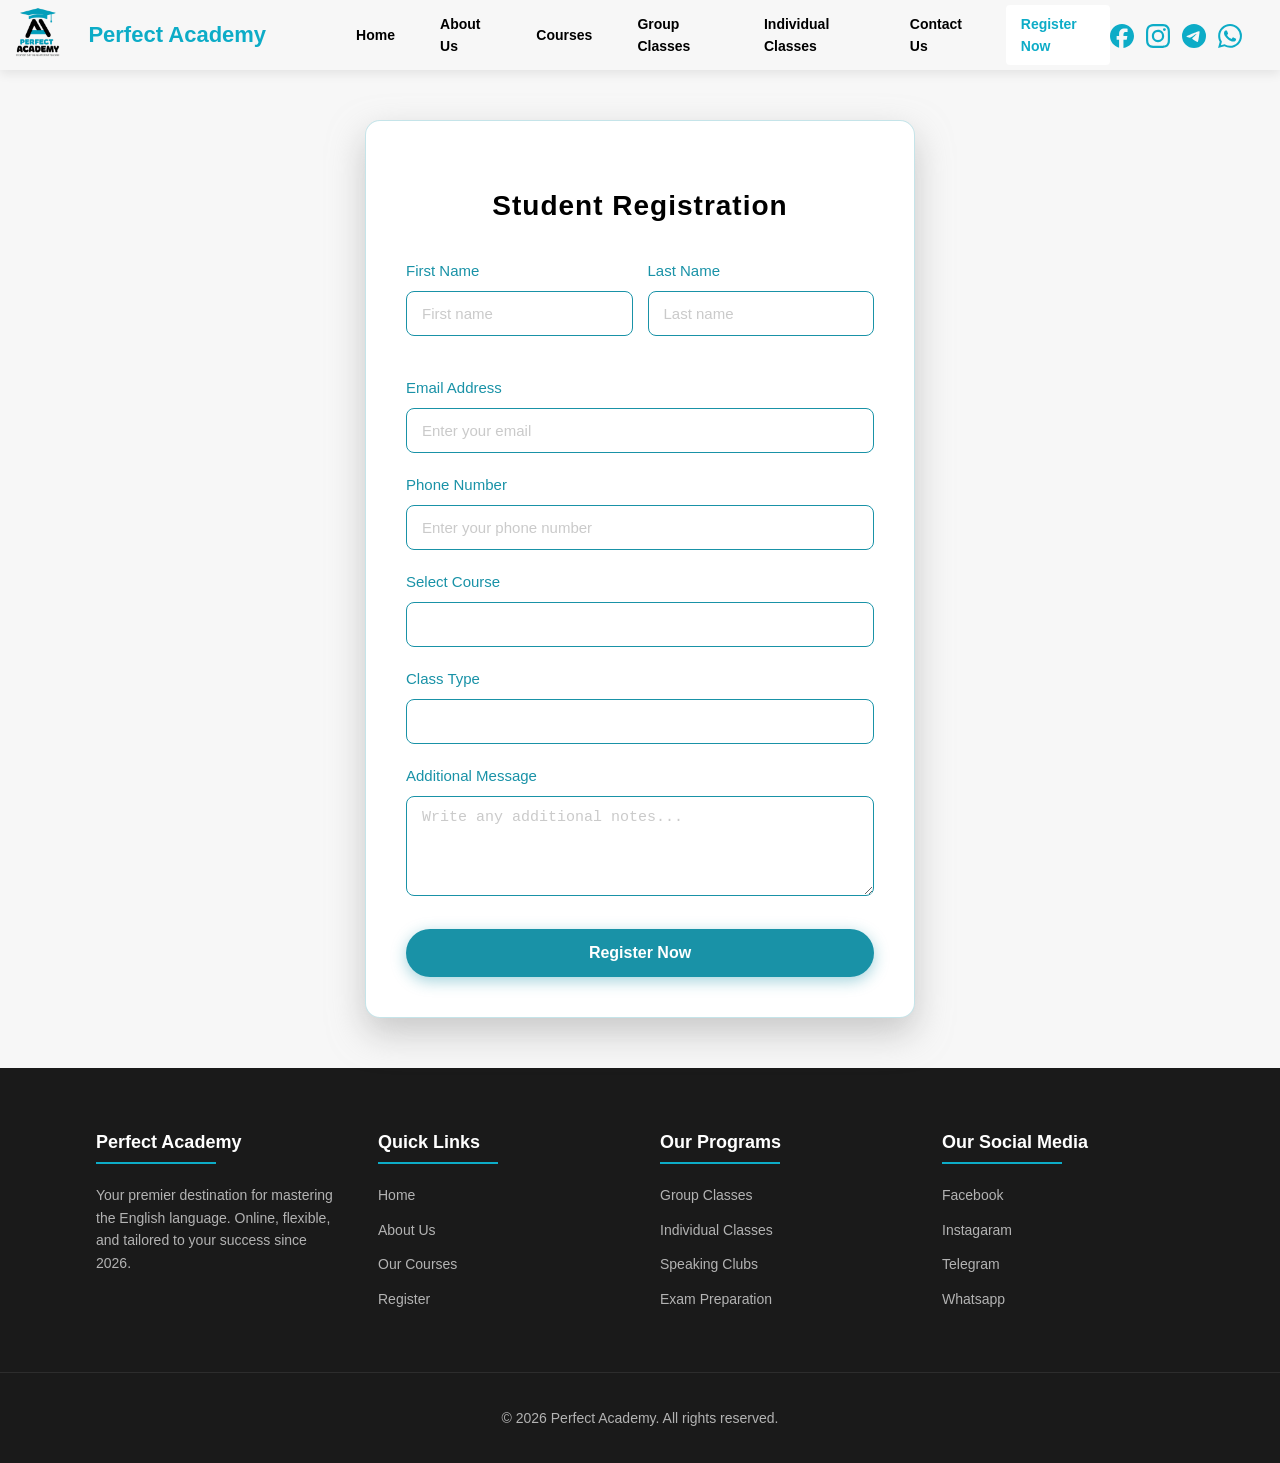
<file: register.html>
<!doctype html>
<html lang="en">
  <head>
    <meta charset="UTF-8" />
    <meta name="viewport" content="width=device-width, initial-scale=1" />
    <link rel="stylesheet" href="styl.css" />
    <title>Student Registration - Perfect Online Academy</title>
    <style>
      .form-container {
        background: #ffffff;
        backdrop-filter: blur(15px);
        -webkit-backdrop-filter: blur(15px);
        padding: 40px;
        border-radius: 15px;
        box-shadow: 0 15px 35px rgba(169, 168, 168, 0.6);
        width: 100%;
        margin: 50px auto;
        max-width: 550px;
        border: 1px solid rgba(25, 146, 167, 0.25);
      }
      #title {
        text-align: center;
        margin-bottom: 30px;
        color: #000000;
        font-size: 28px;
        font-weight: 600;
        letter-spacing: 1px;
      }
      .mb-3 {
        margin-bottom: 20px;
      }
      /* ردیف دو ستونه برای نام و تخلص */
      .row-grid {
        display: grid;
        grid-template-columns: 1fr 1fr;
        gap: 15px;
        margin-bottom: 20px;
      }
      .form-label {
        display: block;
        color: #1992a7;
        margin-bottom: 8px;
        font-weight: 500;
        font-size: 15px;
      }
      /* استایل شیشه‌ای یکدست برای تمام فیلدها */
      input,
      select,
      textarea {
        background: rgba(255, 255, 255, 0.1);
        backdrop-filter: blur(5px);
        -webkit-backdrop-filter: blur(5px);
        width: 100%;
        height: 45px;
        padding: 0 15px;
        box-sizing: border-box;
        border-radius: 8px;
        border: 1px solid #1992a7;
        font-size: 15px;
        color: #fff;
        transition: all 0.3s ease;
      }
      /* هماهنگ‌سازی نمایش متن جایگزین */
      input::placeholder,
      textarea::placeholder {
        color: rgba(149, 149, 149, 0.5);
      }
      textarea {
        height: 100px;
        padding: 12px 15px;
        resize: vertical;
      }
      /* اصلاح آیکون فلش منوهای انتخابی */
      select {
        height: 45px;
        appearance: none;
        background-image: url("data:image/svg+xml;utf8,<svg xmlns='http://w3.org' width='24' height='24' viewBox='0 0 24 24' fill='none' stroke='rgba(255,255,255,0.7)' stroke-width='2' stroke-linecap='round' stroke-linejoin='round'><polyline points='6 9 12 15 18 9'></polyline></svg>");
        background-repeat: no-repeat;
        background-position: right 15px center;
        background-size: 18px;
        cursor: pointer;
      }
      /* رنگ گزینه‌های داخل دراپ‌داون برای خوانایی در ویندوز/مک */
      select option {
        background: #1e2430;
        color: #fff;
      }
      /* افکت پویای فوکس روی فیلدهای شیشه‌ای */
      input:focus,
      select:focus,
      textarea:focus {
        outline: none;
        border-color: #1992a7;
        background: rgba(255, 255, 255, 0.18);
        box-shadow: 0 0 15px rgba(25, 146, 167, 0.4);
      }
      .btn-container {
        text-align: center;
        margin-top: 25px;
      }
      .btn-primary {
        background-color: #1992a7;
        color: #fff;
        border: none;
        height: 48px;
        width: 100%;
        font-size: 16px;
        font-weight: 600;
        border-radius: 50px;
        cursor: pointer;
        transition: all 0.3s ease;
        box-shadow: 0 4px 15px rgba(25, 146, 167, 0.4);
      }
      .btn-primary:hover {
        background-color: #0a798d;
        transform: translateY(-2px);
        box-shadow: 0 6px 20px rgba(25, 146, 167, 0.6);
      }
      .btn-primary:disabled {
        background-color: #555;
        cursor: not-allowed;
        transform: none;
        box-shadow: none;
      }
      /* Alert Messages */
      .alert {
        padding: 12px;
        border-radius: 8px;
        margin-bottom: 20px;
        display: none;
        font-size: 14px;
        text-align: center;
        animation: fadeIn 0.5s ease;
      }
      .alert-success {
        background-color: rgba(40, 167, 69, 0.2);
        border: 1px solid #28a745;
        color: #2eb85c;
      }
      .alert-danger {
        background-color: rgba(220, 53, 69, 0.2);
        border: 1px solid #dc3545;
        color: #e55353;
      }
      @keyframes fadeIn {
        from {
          opacity: 0;
          transform: translateY(-10px);
        }
        to {
          opacity: 1;
          transform: translateY(0);
        }
      }
      /* واکنش‌گرایی برای موبایل */
      @media (max-width: 480px) {
        .row-grid {
          grid-template-columns: 1fr;
          gap: 0;
        }
      }
    </style>
  </head>
  <body>
    <!-- هیدر اصلی سایت -->
    <header>
      <div class="header-top">
        <!-- بخش سمت چپ: لوگو و عنوان -->
        <div class="header-left">
          <a href="perfectAcadem.html" class="logo-link">
            <img src="/Photo/logoo.png" alt="logo" />
            <h2>Perfect Academy</h2>
          </a>
          <!-- مینوی ناوبری  -->
          <nav class="nav-menu1">
            <a href="/perfectAcadem.html">Home</a>
            <a href="/ABout_us.html">About Us</a>
            <a href="/courses.html">Courses</a>
            <a href="/group.html">Group Classes</a>
            <a href="/individual.html">Individual Classes</a>
            <a href="">Contact Us</a>
            <a id="register-ID" href="/register.html">Register Now</a>
          </nav>
          <!-- <form id="search">
          <input type="text" placeholder="Search..."  />
          <svg xmlns="http://www.w3.org/2000/svg" height="24px" viewBox="0 -960 960 960" width="24px" fill="#F19E39"><path d="M784-120 532-372q-30 24-69 38t-83 14q-109 0-184.5-75.5T120-580q0-109 75.5-184.5T380-840q109 0 184.5 75.5T640-580q0 44-14 83t-38 69l252 252-56 56ZM380-400q75 0 127.5-52.5T560-580q0-75-52.5-127.5T380-760q-75 0-127.5 52.5T200-580q0 75 52.5 127.5T380-400Z"/></svg>
        </form>  -->
        </div>

        <!-- دکمه همبرگری برای موبایل -->
        <label for="menu-toggle" class="menu-icon">&#9776;</label>
        <input type="checkbox" id="menu-toggle" />

        <!-- منوی ناوبری -->
        <nav class="nav-menu">
          <a href="/perfectAcadem.html">Home</a>
          <a href="/ABout_us.html">About Us</a>
          <a href="/courses.html">Courses</a>
          <a href="/group.html">Group Classes</a>
          <a href="/individual.html">Individual Classes</a>
          <a href="/contact.html">Contact Us</a>
          <a id="register-ID" href="/register.html">Register Now</a>
        </nav>

        <!-- بخش سمت راست: شبکه‌های اجتماعی -->
        <div class="header-right">
          <div id="icon-header">
            <a
              class="head"
              id="facebook"
              href="https://wa.me/93775122952"
              target="_blank"
              ><svg
                role="img"
                viewBox="0 0 24 24"
                xmlns="http://www.w3.org/2000/svg"
              >
                <title>Facebook</title>
                <path
                  d="M9.101 23.691v-7.98H6.627v-3.667h2.474v-1.58c0-4.085 1.848-5.978 5.858-5.978.401 0 .955.042 1.468.103a8.68 8.68 0 0 1 1.141.195v3.325a8.623 8.623 0 0 0-.653-.036 26.805 26.805 0 0 0-.733-.009c-.707 0-1.259.096-1.675.309a1.686 1.686 0 0 0-.679.622c-.258.42-.374.995-.374 1.752v1.297h3.919l-.386 2.103-.287 1.564h-3.246v8.245C19.396 23.238 24 18.179 24 12.044c0-6.627-5.373-12-12-12s-12 5.373-12 12c0 5.628 3.874 10.35 9.101 11.647Z"
                /></svg
            ></a>
            <a class="head" id="instagram" href="#"
              ><svg
                role="img"
                viewBox="0 0 24 24"
                xmlns="http://www.w3.org/2000/svg"
              >
                <title>Instagram</title>
                <path
                  d="M7.0301.084c-1.2768.0602-2.1487.264-2.911.5634-.7888.3075-1.4575.72-2.1228 1.3877-.6652.6677-1.075 1.3368-1.3802 2.127-.2954.7638-.4956 1.6365-.552 2.914-.0564 1.2775-.0689 1.6882-.0626 4.947.0062 3.2586.0206 3.6671.0825 4.9473.061 1.2765.264 2.1482.5635 2.9107.308.7889.72 1.4573 1.388 2.1228.6679.6655 1.3365 1.0743 2.1285 1.38.7632.295 1.6361.4961 2.9134.552 1.2773.056 1.6884.069 4.9462.0627 3.2578-.0062 3.668-.0207 4.9478-.0814 1.28-.0607 2.147-.2652 2.9098-.5633.7889-.3086 1.4578-.72 2.1228-1.3881.665-.6682 1.0745-1.3378 1.3795-2.1284.2957-.7632.4966-1.636.552-2.9124.056-1.2809.0692-1.6898.063-4.948-.0063-3.2583-.021-3.6668-.0817-4.9465-.0607-1.2797-.264-2.1487-.5633-2.9117-.3084-.7889-.72-1.4568-1.3876-2.1228C21.2982 1.33 20.628.9208 19.8378.6165 19.074.321 18.2017.1197 16.9244.0645 15.6471.0093 15.236-.005 11.977.0014 8.718.0076 8.31.0215 7.0301.0839m.1402 21.6932c-1.17-.0509-1.8053-.2453-2.2287-.408-.5606-.216-.96-.4771-1.3819-.895-.422-.4178-.6811-.8186-.9-1.378-.1644-.4234-.3624-1.058-.4171-2.228-.0595-1.2645-.072-1.6442-.079-4.848-.007-3.2037.0053-3.583.0607-4.848.05-1.169.2456-1.805.408-2.2282.216-.5613.4762-.96.895-1.3816.4188-.4217.8184-.6814 1.3783-.9003.423-.1651 1.0575-.3614 2.227-.4171 1.2655-.06 1.6447-.072 4.848-.079 3.2033-.007 3.5835.005 4.8495.0608 1.169.0508 1.8053.2445 2.228.408.5608.216.96.4754 1.3816.895.4217.4194.6816.8176.9005 1.3787.1653.4217.3617 1.056.4169 2.2263.0602 1.2655.0739 1.645.0796 4.848.0058 3.203-.0055 3.5834-.061 4.848-.051 1.17-.245 1.8055-.408 2.2294-.216.5604-.4763.96-.8954 1.3814-.419.4215-.8181.6811-1.3783.9-.4224.1649-1.0577.3617-2.2262.4174-1.2656.0595-1.6448.072-4.8493.079-3.2045.007-3.5825-.006-4.848-.0608M16.953 5.5864A1.44 1.44 0 1 0 18.39 4.144a1.44 1.44 0 0 0-1.437 1.4424M5.8385 12.012c.0067 3.4032 2.7706 6.1557 6.173 6.1493 3.4026-.0065 6.157-2.7701 6.1506-6.1733-.0065-3.4032-2.771-6.1565-6.174-6.1498-3.403.0067-6.156 2.771-6.1496 6.1738M8 12.0077a4 4 0 1 1 4.008 3.9921A3.9996 3.9996 0 0 1 8 12.0077"
                /></svg
            ></a>
            <a class="head" id="telegram" href="#"
              ><svg
                role="img"
                viewBox="0 0 24 24"
                xmlns="http://www.w3.org/2000/svg"
              >
                <title>Telegram</title>
                <path
                  d="M11.944 0A12 12 0 0 0 0 12a12 12 0 0 0 12 12 12 12 0 0 0 12-12A12 12 0 0 0 12 0a12 12 0 0 0-.056 0zm4.962 7.224c.1-.002.321.023.465.14a.506.506 0 0 1 .171.325c.016.093.036.306.02.472-.18 1.898-.962 6.502-1.36 8.627-.168.9-.499 1.201-.82 1.23-.696.065-1.225-.46-1.9-.902-1.056-.693-1.653-1.124-2.678-1.8-1.185-.78-.417-1.21.258-1.91.177-.184 3.247-2.977 3.307-3.23.007-.032.014-.15-.056-.212s-.174-.041-.249-.024c-.106.024-1.793 1.14-5.061 3.345-.48.33-.913.49-1.302.48-.428-.008-1.252-.241-1.865-.44-.752-.245-1.349-.374-1.297-.789.027-.216.325-.437.893-.663 3.498-1.524 5.83-2.529 6.998-3.014 3.332-1.386 4.025-1.627 4.476-1.635z"
                /></svg
            ></a>
            <a class="head" id="whatsapp" href="#"
              ><svg
                role="img"
                viewBox="0 0 24 24"
                xmlns="http://www.w3.org/2000/svg"
              >
                <title>WhatsApp</title>
                <path
                  d="M17.472 14.382c-.297-.149-1.758-.867-2.03-.967-.273-.099-.471-.148-.67.15-.197.297-.767.966-.94 1.164-.173.199-.347.223-.644.075-.297-.15-1.255-.463-2.39-1.475-.883-.788-1.48-1.761-1.653-2.059-.173-.297-.018-.458.13-.606.134-.133.298-.347.446-.52.149-.174.198-.298.298-.497.099-.198.05-.371-.025-.52-.075-.149-.669-1.612-.916-2.207-.242-.579-.487-.5-.669-.51-.173-.008-.371-.01-.57-.01-.198 0-.52.074-.792.372-.272.297-1.04 1.016-1.04 2.479 0 1.462 1.065 2.875 1.213 3.074.149.198 2.096 3.2 5.077 4.487.709.306 1.262.489 1.694.625.712.227 1.36.195 1.871.118.571-.085 1.758-.719 2.006-1.413.248-.694.248-1.289.173-1.413-.074-.124-.272-.198-.57-.347m-5.421 7.403h-.004a9.87 9.87 0 01-5.031-1.378l-.361-.214-3.741.982.998-3.648-.235-.374a9.86 9.86 0 01-1.51-5.26c.001-5.45 4.436-9.884 9.888-9.884 2.64 0 5.122 1.03 6.988 2.898a9.825 9.825 0 012.893 6.994c-.003 5.45-4.437 9.884-9.885 9.884m8.413-18.297A11.815 11.815 0 0012.05 0C5.495 0 .16 5.335.157 11.892c0 2.096.547 4.142 1.588 5.945L.057 24l6.305-1.654a11.882 11.882 0 005.683 1.448h.005c6.554 0 11.89-5.335 11.893-11.893a11.821 11.821 0 00-3.48-8.413Z"
                /></svg
            ></a>
          </div>
        </div>
      </div>
    </header>

    <div class="form-container">
      <h2 id="title">Student Registration</h2>

      <!-- Feedback Messages -->
      <div id="alertSuccess" class="alert alert-success">
        Registration completed successfully! 🎉
      </div>
      <div id="alertError" class="alert alert-danger">
        Please fill all required fields correctly.
      </div>

      <form id="registrationForm" novalidate>
        <!-- ردیف نام و تخلص در کنار هم -->
        <div class="row-grid">
          <div class="mb-3">
            <label for="firstName" class="form-label">First Name</label>
            <input
              type="text"
              id="firstName"
              placeholder="First name"
              required
            />
          </div>
          <div class="mb-3">
            <label for="lastName" class="form-label">Last Name</label>
            <input type="text" id="lastName" placeholder="Last name" required />
          </div>
        </div>

        <div class="mb-3">
          <label for="email" class="form-label">Email Address</label>
          <input
            type="email"
            id="email"
            placeholder="Enter your email"
            required
          />
        </div>

        <div class="mb-3">
          <label for="phone" class="form-label">Phone Number</label>
          <input
            type="tel"
            id="phone"
            placeholder="Enter your phone number"
            required
          />
        </div>

        <div class="mb-3">
          <label for="course" class="form-label">Select Course</label>
          <select id="course" required>
            <option value="">Choose a course...</option>
            <option value="Insight 1">Insight 1 (A1)</option>
            <option value="Insight 2">Insight 2 (A2)</option>
            <option value="Insight 3">Insight 3 (B1)</option>
            <option value="Elevate 1">Elevate 1 (B1+)</option>
            <option value="Elevate 2">Elevate 2 (B2)</option>
            <option value="Elevate 3">Elevate 3 (C1)</option>
            <option value="Special Speaking">Special Speaking Course</option>
          </select>
        </div>

        <div class="mb-3">
          <label for="classType" class="form-label">Class Type</label>
          <select id="classType" required>
            <option value="">Choose class type...</option>
            <option value="Group">Group Class</option>
            <option value="Individual">Individual Class</option>
          </select>
        </div>

        <div class="mb-3">
          <label for="message" class="form-label">Additional Message</label>
          <textarea
            id="message"
            placeholder="Write any additional notes..."
          ></textarea>
        </div>

        <div class="btn-container">
          <button type="submit" id="submitBtn" class="btn-primary">
            Register Now
          </button>
        </div>
      </form>
    </div>
    <footer class="footer-modern">
      <div class="footer-container">
        <!-- ستون اول: درباره آکادمی -->
        <div class="footer-col">
          <h3>Perfect Academy</h3>
          <p>
            Your premier destination for mastering the English language. Online,
            flexible, and tailored to your success since 2026.
          </p>
        </div>

        <!-- ستون دوم: لینک‌های سریع -->
        <div class="footer-col">
          <h3>Quick Links</h3>
          <ul>
            <li><a href="/Perfect3/perfectAcadem.html">Home</a></li>
            <li><a href="/Perfect3/about.html">About Us</a></li>
            <li><a href="#courses">Our Courses</a></li>
            <li><a href="/Perfect3/register.html">Register</a></li>
          </ul>
        </div>

        <!-- ستون سوم: خدمات و کلاس‌ها -->
        <div class="footer-col">
          <h3>Our Programs</h3>
          <ul>
            <li><a href="#group">Group Classes</a></li>
            <li><a href="#individual">Individual Classes</a></li>
            <li><a href="#courses">Speaking Clubs</a></li>
            <li><a href="#courses">Exam Preparation</a></li>
          </ul>
        </div>

        <!-- ستون [چهارم]: سوشیل میدیا -->

        <div class="footer-col">
          <h3>Our Social Media</h3>
          <ul>
            <li><a href="#facebook">Facebook</a></li>
            <li><a href="#instagram">Instagaram</a></li>
            <li><a href="#telegram">Telegram</a></li>
            <li><a href="#whatsapp">Whatsapp</a></li>
          </ul>
        </div>
      </div>

      <!-- بخش کپی‌رایت پایین فوتر -->
      <div class="footer-bottom">
        <p>&copy; 2026 Perfect Academy. All rights reserved.</p>
      </div>
    </footer>

    <script>
      document
        .getElementById("registrationForm")
        .addEventListener("submit", function (event) {
          event.preventDefault();

          const submitBtn = document.getElementById("submitBtn");
          const alertSuccess = document.getElementById("alertSuccess");
          const alertError = document.getElementById("alertError");

          const firstName = document.getElementById("firstName").value.trim();
          const lastName = document.getElementById("lastName").value.trim();
          const email = document.getElementById("email").value.trim();
          const phone = document.getElementById("phone").value.trim();
          const course = document.getElementById("course").value;
          const classType = document.getElementById("classType").value;
          const message = document.getElementById("message").value.trim();

          alertSuccess.style.display = "none";
          alertError.style.display = "none";

          const emailRegex = /^[^\s@]+@[^\s@]+\.[^\s@]+$/;
          const phoneRegex = /^[0-9+\s]{8,15}$/;

          if (
            !firstName ||
            !lastName ||
            !emailRegex.test(email) ||
            !phoneRegex.test(phone) ||
            !course ||
            !classType
          ) {
            alertError.textContent =
              "Please check your inputs. Make sure all fields are valid.";
            alertError.style.display = "block";
            return;
          }

          const formData = {
            firstName: firstName,
            lastName: lastName,
            emailAddress: email,
            phoneNumber: phone,
            selectedCourse: course,
            classType: classType,
            additionalNotes: message,
          };

          submitBtn.disabled = true;
          submitBtn.textContent = "Processing...";

          setTimeout(() => {
            console.log("Data sent successfully:", formData);
            alertSuccess.style.display = "block";
            document.getElementById("registrationForm").reset();
            submitBtn.disabled = false;
            submitBtn.textContent = "Register Now";
          }, 2000);
        });
    </script>
  </body>
</html>
</file>
<file: styl.css>
:root {
  /* 🎨 رنگ‌ها */
  --color-primary: #0dacc7;
  --color-primary-dark: #1992a7;
  --color-secondary: #ffffff;
  --color-text: #333;
  --color-bg: #f7f7f7;
  --color-footer-bg: #1a1a1a;
  --color-footer-text: #b3b3b3;
  --color-accent-light: #e0f7fa;
  --color-border: #eef2f3;
  --color-border-light: #0dabc725;

  /* 🌐 رنگ شبکه‌های اجتماعی */
  --facebook: #0dacc7;
  --instagram: #0dacc7;
  --telegram: #0dacc7;
  --whatsapp: #0dacc7;

  /* 🔠 فونت‌ها و سایزها */
  --font-size-base: 15px;
  --font-size-heading: 28px;
  --font-size-subheading: 20px;
  --font-size-small: 14px;
  --font-size-large: 36px;

  /* 🌟 سایه‌ها */
  --shadow-light: 0 4px 15px rgba(0, 0, 0, 0.05);
  --shadow-medium: 0 8px 25px rgba(13, 172, 199, 0.25);
  --shadow-header: 0 4px 10px rgba(0, 0, 0, 0.08);
}

/* تنظیمات اولیه */
* {
  box-sizing: border-box;
}
body {
  font-family: Arial, sans-serif;
  margin: 0;
  padding: 0;
  line-height: 1.6;
  background-color: var(--color-bg);
  color: var(--color-text);
}

/* --- هیدر و نوبار --- */
header {
  position: sticky;
  top: 0;
  z-index: 1000;
  background: var(--color-bg);
  box-shadow: var(--shadow-header);
  width: 100%;
}
header h2 {
  color: var(--color-primary);
}

/* سرچ */
#search input {
  background: #eceded;
  border: 1px solid var(--color-primary-dark);
}
#search svg {
  fill: var(--color-primary-dark);
}

/* آیکن‌های شبکه‌های اجتماعی */
#icon-header #facebook svg {
  fill: var(--facebook);
}
#icon-header #instagram svg {
  fill: var(--instagram);
}
#icon-header #telegram svg {
  fill: var(--telegram);
}
#icon-header #whatsapp svg {
  fill: var(--whatsapp);
}

#register-ID {
  background-color: var(--color-secondary);
  color: var(--color-primary);
}
#register-ID:hover {
  background-color: #e3e4e4;
  color: #000;
}

/* درباره ما */
.container-about {
  background: linear-gradient(
    135deg,
    var(--color-secondary) 5%,
    #f8fdff 15%,
    #dff8ff 35%,
    #7ddff7 55%,
    #46c8ee 75%,
    #8b9cff 100%
  );
  box-shadow: var(--shadow-light);
}
.btn-more {
  background-color: var(--color-primary);
  color: var(--color-secondary);
}
.btn-more:hover {
  background-color: var(--color-primary-dark);
}

/* دوره‌ها */
.course {
  background: var(--color-secondary);
  color: var(--color-text);
  border-top: 4px solid var(--color-primary);
  box-shadow: var(--shadow-light);
}
.course:hover {
  box-shadow: var(--shadow-medium);
}
.course h2 {
  color: var(--color-primary);
}

#special {
  background: linear-gradient(
    135deg,
    var(--color-primary),
    var(--color-primary-dark)
  );
  color: var(--color-secondary);
}
#special p {
  color: var(--color-accent-light);
}

/* کلاس‌ها */
.class-card {
  border: 1px solid var(--color-border-light);
}
.class-content h2 {
  color: var(--color-primary);
}

/* ارتباط با ما */
#contact {
  background: linear-gradient(
    135deg,
    var(--color-primary),
    var(--color-primary-dark)
  );
  color: var(--color-accent-light);
}
#contact h2 {
  color: var(--color-secondary);
}

/* ثبت‌نام */
.btn-register {
  background-color: var(--color-primary);
  color: var(--color-secondary);
  box-shadow: var(--shadow-medium);
}
.btn-register:hover {
  background-color: var(--color-primary-dark);
}

/* فوتر */
.footer-modern {
  background-color: var(--color-footer-bg);
  color: var(--color-footer-text);
}
.footer-col h3::after {
  background-color: var(--color-primary);
}
.footer-col ul li a:hover {
  color: var(--color-primary);
}
/* تنظیمات پایه */
* {
  box-sizing: border-box;
}

body {
  font-family: Arial, sans-serif;
  margin: 0;
  padding: 0;
  line-height: 1.6;
  background-color: #f7f7f7;
  color: #333;
}

/* --- استایل‌های هدر و ناوبری --- */
header {
  position: sticky;
  top: 0;
  z-index: 1000;
  background: #f7f7f7;
  box-shadow: 0 4px 10px rgba(0, 0, 0, 0.08);
  width: 100%;
}

.header-top {
  display: flex;
  justify-content: space-between;
  align-items: center;
  padding: 10px 5%;
  height: 70px;
}

.header-left {
  display: flex;
  align-items: center;
  gap: 70px;
  margin-left: -40px;
}

.logo-link {
  display: flex;
  align-items: center;
  text-decoration: none;
  gap: 10px;
}

header .logo-link img {
  height: 120px;
  width: auto;
}

header h2 {
  color: #0dacc7;
  margin: 0;
  font-size: 22px;
  white-space: nowrap;
}

#search input {
  height: 35px;
  width: 220px;
  background: #eceded;
  padding: 0 15px;
  border-radius: 40px;
  color: #000;
  border: 1px solid #1992a7;
  outline: none;
}
#search svg {
  fill: #1992a7;
  position: relative;
  left: -35px;
  top: 7px;
}
/* بخش آیکن‌های شبکه‌های اجتماعی */
#icon-header {
  display: flex;
  padding-top: 10px;
  gap: 12px;
}

.head svg {
  height: 24px;
  width: 24px;
  /* filter: brightness(5) saturate(10%) invert(50%); */
  transition: transform 0.2s;
}

.head svg:hover {
  transform: scale(1.1);
}
#icon-header #facebook svg {
  fill: var(--facebook);
}
#icon-header #instagram svg {
  fill: var(--instagram);
  /* color:linear-gradient(45deg,#f58529,#feda77,#dd2a7b,#8134af,#515bd4); */
}
#icon-header #telegram svg {
  fill: var(--facebook);
}
#icon-header #whatsapp svg {
  fill: var(--whatsapp);
}
/* منوی ناوبری */
nav {
  display: flex;
  justify-content: center;
  align-items: center;
  gap: 5px;
  width: 100%;
}
/* فقط منوی ناوبری مخفی شود */
.nav-menu {
  display: none;
  flex-direction: column;
  position: absolute;
  top: 60px;
  right: 15px;
  width: 250px;
  background: #fff;
  border: 1px solid #ddd;
  border-radius: 8px;
  padding: 10px;
  box-shadow: 0 4px 12px rgba(0, 0, 0, 0.2);
  z-index: 1000;
}

/* وقتی همبرگر فعال شد */
#menu-toggle:checked ~ .nav-menu {
  display: flex;
}

/* آیکن همبرگر همیشه نمایش داده شود */
.menu-icon {
  display: block;
  cursor: pointer;
  font-size: 26px;
  margin-left: 15px;
  color: #1992a7;
}

/* لینک‌های منو */
.nav-menu a {
  padding: 10px;
  text-decoration: none;
  color: #333;
  border-bottom: 1px solid #eee;
}

.nav-menu a:hover {
  background: #1992a7;
  color: #fff;
  border-radius: 4px;
}

nav a {
  color: #000000;
  padding: 15px 20px;
  text-decoration: none;
  font-weight: bold;
  font-size: 15px;
  transition: all 0.3s ease;
  border-radius: 10px;
}

nav a:hover {
  background: #1992a7;
  color: #fff;
}

/* دکمه ثبت نام درون منو */
#register-ID {
  background-color: #ffffff;
  color: #0dacc7;
  border-radius: 4px;
  padding: 8px 15px;
  margin-left: 10px;
}

#register-ID:hover {
  background-color: #e3e4e4;
  color: #000;
}

/* پنهان کردن آیکون همبرگری در دسکتاپ */
.menu-icon,
#menu-toggle {
  display: none;
}

/* --- بخش خانه (Home) --- */
#home {
  padding-top: 300px;
  height: 120vh;
  width: 100%;
  background:
    linear-gradient(rgba(0, 0, 0, 0.5), rgba(0, 0, 0, 0.7)),
    url(/Photo/background.png) center/cover no-repeat;
  display: block;
}

.home-text {
  max-width: 600px;
  /* background: red; */
  padding: 0 5%;
  margin-top: -250px;
  color: white;
  line-height: 1;
}

#home p {
  font-size: 50px;
  font-family: "Franklin Gothic Medium", "Arial Narrow", Arial, sans-serif;
}
#start,
#start1 {
  margin-top: 0;
  margin-bottom: 0;
  padding-top: 0;
  padding-bottom: 0;
}

#start {
  color: #0dacc7;
  margin-bottom: ‌2px; /* این مقدار را به دلخواه خودتان کم یا زیاد کنید */
}
#start2 {
  color: white;
  padding-left: 65px;
}
#get-start {
  display: block;
  text-align: center;
  padding: 2px;
  color: rgb(240, 240, 240);
  font-family: "Franklin Gothic Medium", "Arial Narrow", Arial, sans-serif;
  font-size: 20px;
  cursor: pointer;
  background-color: #0dacc7;
  border-radius: 15px;
  text-decoration: none;
  height: 38px;
  width: 120px;
  margin-left: 70px;
}
/* --- بخش درباره ما (About Us) --- */
#about {
  padding: 60px 0;
  background-color: #ffffff;
  height: auto;
}

.container-about {
  display: flex;
  align-items: center;
  justify-content: space-between;
  background: linear-gradient(
    135deg,
    #ffffff 5%,
    #f8fdff 15%,
    #dff8ff 35%,
    #7ddff7 55%,
    #46c8ee 75%,
    #8b9cff 100%
  );
  margin: 0 auto;
  width: 85%;
  max-width: 1100px;
  border-radius: 12px;
  overflow: hidden;
  box-shadow: 0 10px 20px rgba(0, 0, 0, 0.05);
}

.img-about-wrapper {
  flex: 1;
  display: flex;
  justify-content: center;
  align-items: center;
}

#img-about {
  width: 100%;
  height: auto;
  max-height: 400px;
  object-fit: cover;
}

.info-about {
  flex: 1;
  padding: 40px;
}

.info-about h2 {
  font-size: 28px;
  color: #333;
  margin-top: 0;
}

.info-about p {
  font-size: 16px;
  margin-bottom: 25px;
}

.btn-more {
  display: inline-block;
  background-color: #0dacc7;
  color: #fff;
  padding: 10px 25px;
  text-decoration: none;
  border-radius: 5px;
  font-weight: bold;
  transition: background 0.3s;
}

.btn-more:hover {
  background-color: #1992a7;
}

/* مابقی استایل‌های عمومی شما */
.container-course,
.container {
  width: 85%;
  max-width: 1100px;
  margin: 50px auto;
  text-align: center;
}

/* --- ریسپانسیو و بریک‌ پاینت‌ها (Media Queries) --- */

/* تبلت‌ها و صفحات کوچک (زیر 992 پیکسل) */
@media (max-width: 992px) {
  .container-about {
    flex-direction: column; /* تغییر چیدمان درباره ما به حالت عمودی */
    width: 90%;
  }
  .info-about {
    padding: 30px;
    text-align: center;
  }
  #img-about {
    max-height: 300px;
  }
}

/* موبایل‌ها (زیر 768 پیکسل) */
@media (max-width: 768px) {
  .header-top {
    padding: 10px 20px;
  }

  #search input {
    width: 130px; /* کوچک‌تر شدن باکس سرچ */
    font-size: 13px;
  }

  header h2 {
    font-size: 18px;
  }

  /* فعال‌سازی منوی همبرگری برای موبایل */
  .menu-icon {
    display: block;
    font-size: 26px;
    cursor: pointer;
    color: #0dacc7;
    order: 3;
  }

  .header-right {
    display: none; /* پنهان کردن موقت آیکون‌ها در هدر موبایل جهت خلوت شدن */
  }

  /* تغییر رفتار منو به صورت کشویی در موبایل */
  nav {
    display: none;
    flex-direction: column;
    width: 100%;
    background: #0dacc7;
  }

  nav a {
    width: 100%;
    text-align: center;
    padding: 12px 0;
    border-bottom: 1px solid rgba(255, 255, 255, 0.1);
  }

  #register-ID {
    margin: 10px 0;
    width: 80%;
  }

  /* نمایش مینو هنگام کلیک روی دکمه همبرگری */
  #menu-toggle:checked ~ nav {
    display: flex;
  }
}
/* --- بخش دوره‌ها (Our Courses) --- */
#courses {
  width: 100%;
  padding: 60px 0;
  background-color: #f7f7f7;
}

.container-course {
  width: 85%;
  max-width: 1100px;
  margin: 0 auto;
}

.container-course h2 {
  text-align: center;
  margin-bottom: 40px;
  font-size: 28px;
  color: #333;
}

.course-list {
  display: grid;
  grid-template-columns: repeat(auto-fit, minmax(280px, 1fr));
  gap: 25px;
}

.course {
  background: #ffffff;
  color: #333;
  padding: 25px;
  border-radius: 12px;
  box-shadow: 0 4px 15px rgba(0, 0, 0, 0.05);
  border-top: 4px solid #0dacc7;
  transition:
    transform 0.3s ease,
    box-shadow 0.3s ease;
}

.course:hover {
  transform: translateY(-8px);
  box-shadow: 0 8px 25px rgba(13, 172, 199, 0.25);
}

.course h2 {
  color: #0dacc7;
  font-size: 20px;
  margin-top: 0;
  text-align: left;
}

.course p {
  font-size: 14px;
  color: #666;
  margin-bottom: 0;
  line-height: 1.5;
}

#special {
  grid-column: 1 / -1;
  background: linear-gradient(135deg, #0dacc7, #1992a7);
  border-top: none;
  color: #fff;
}

#special h1 {
  color: #fff;
}

#special p {
  color: #e0f7fa;
}

/* --- بخش کلاس‌های گروهی و انفرادی (جدید) --- */
#classes-types {
  padding: 60px 0;
  background-color: #fff;
}

.classes-container {
  display: flex;
  gap: 30px;
  width: 85%;
  max-width: 1100px;
  margin: 0 auto;
}

.class-card {
  flex: 1;
  background: #fdfdfd;
  border-radius: 16px;
  overflow: hidden;
  box-shadow: 0 8px 20px rgba(99, 99, 99, 0.06);
  display: flex;
  flex-direction: column;
  border: 1px solid #eef2f3;
  border: 1px solid #0dabc725;
}

#group {
  background-color: rgba(218, 218, 218, 0.04);
}

#individual {
  background-color: rgba(218, 218, 218, 0.04);
}

.class-img-wrapper {
  width: 100%;
  height: 220px;
  overflow: hidden;
}

.class-img-wrapper img {
  width: 100%;
  height: 100%;
  object-fit: cover;
  transition: transform 0.5s;
}

.class-card:hover .class-img-wrapper img {
  transform: scale(1.05);
}

.class-content {
  padding: 30px;
  flex-grow: 1;
}

.class-content h2 {
  color: #0dacc7;
  margin-top: 0;
  font-size: 24px;
}

.class-content p {
  color: #555;
  font-size: 15px;
  margin-bottom: 20px;
}

.class-content ul {
  padding-left: 20px;
}

.class-content ul li {
  color: #444;
  margin-bottom: 10px;
  font-size: 14px;
}

/* --- بخش ارتباط با ما --- */
#contact {
  padding: 50px 0;
  text-align: center;
  border-radius: 20px;
  background: linear-gradient(135deg, #0dacc7, #1992a7);
}

.contact-info-wrapper {
  color: hsl(192, 59%, 93%);
  margin-top: 10px;
}
#contact h2 {
  color: #fff;
}
/* --- بخش ثبت‌نام (Register Banner) --- */
#register {
  width: 100%;
  min-height: 400px; /* ارتفاع بخش بنر */
  background: url("/Photo/OIP.webp") center/cover no-repeat;
  position: relative;
  display: flex;
  justify-content: center;
  align-items: center;
}

/* ایجاد یک لایه تیره روی عکس برای خوانایی عالی متن‌ها */
.register-overlay {
  position: absolute;
  top: 0;
  left: 0;
  width: 100%;
  height: 100%;
  background: rgba(0, 0, 0, 0.55); /* ۵۵ درصد تاریکی روی عکس */
  display: flex;
  justify-content: center;
  align-items: center;
  padding: 20px;
}

/* تنظیمات محتوای داخل بنر */
.register-content {
  text-align: center; /* وسط‌چین کردن متن‌ها */
  color: #ffffff; /* رنگ متن سفید */
  max-width: 600px;
  width: 100%;
}

.register-content h2 {
  font-size: 36px;
  margin-top: 0;
  margin-bottom: 15px;
  font-weight: bold;
}

.register-content p {
  font-size: 18px;
  color: #e0f7fa;
  margin-bottom: 30px;
  line-height: 1.6;
}

/* استایل دکمه ثبت‌نام */
.btn-register {
  display: inline-block;
  background-color: #0dacc7;
  color: #ffffff;
  padding: 14px 40px;
  font-size: 16px;
  font-weight: bold;
  text-decoration: none;
  border-radius: 30px; /* دکمه گوشه گرد مدرن */
  box-shadow: 0 4px 15px rgba(13, 172, 199, 0.4);
  transition: all 0.3s ease;
}

/* افکت حرکت دکمه هنگام رفتن ماوس روی آن */
.btn-register:hover {
  background-color: #1992a7;
  transform: translateY(-3px); /* کمی بالا آمدن دکمه */
  box-shadow: 0 6px 20px rgba(13, 172, 199, 0.6);
}

/* --- تنظیمات ریسپانسیو برای موبایل --- */
@media (max-width: 768px) {
  #register {
    min-height: 320px; /* کاهش ارتفاع بنر در موبایل */
  }

  .register-content h2 {
    font-size: 28px; /* کوچک‌تر شدن فونت عنوان در موبایل */
  }

  .register-content p {
    font-size: 15px; /* کوچک‌تر شدن توضیحات */
    margin-bottom: 20px;
  }

  .btn-register {
    padding: 12px 30px;
    font-size: 15px;
  }
}

/* --- فوتر مدرن و حرفه‌ای --- */
.footer-modern {
  background-color: #1a1a1a;
  color: #b3b3b3;
  padding: 60px 0 20px 0;
  font-size: 14px;
}

.footer-container {
  display: flex;
  justify-content: space-between;
  gap: 40px;
  width: 85%;
  max-width: 1100px;
  margin: 0 auto;
  flex-wrap: wrap;
}

.footer-col {
  flex: 1;
  min-width: 200px;
}

.footer-col h3 {
  color: #ffffff;
  margin-top: 0;
  margin-bottom: 20px;
  font-size: 18px;
  position: relative;
  padding-bottom: 8px;
}

.footer-col h3::after {
  content: "";
  position: absolute;
  left: 0;
  bottom: 0;
  width: 120px;
  height: 2px;
  background-color: #0dacc7;
}

.footer-col ul {
  list-style: none;
  padding: 0;
  margin: 0;
}

.footer-col ul li {
  margin-bottom: 12px;
}

.footer-col ul li a {
  color: #b3b3b3;
  text-decoration: none;
  transition:
    color 0.3s,
    padding-left 0.3s;
}

.footer-col ul li a:hover {
  color: #0dacc7;
  padding-left: 5px;
}

.footer-bottom {
  text-align: center;
  margin-top: 50px;
  padding-top: 20px;
  border-top: 1px solid #2d2d2d;
}

/* =======================================================
   قوانین ریسپانسیو و بریک پوینت‌ها (Media Queries)
   ======================================================= */

/* تبلت‌ها و صفحات متوسط (زیر 992 پیکسل) */
@media (max-width: 992px) {
  .classes-container {
    flex-direction: column; /* کارت‌های انفرادی و گروهی زیر هم می‌آیند */
    gap: 25px;
  }

  .register-container {
    flex-direction: column; /* فرم ثبت نام یک ستونه می‌شود */
    text-align: center;
    gap: 30px;
  }
}

/* موبایل‌ها (زیر 768 پیکسل) */
@media (max-width: 768px) {
  .container-course,
  .classes-container,
  .register-container,
  .footer-container {
    width: 90%; /* حاشیه بیشتر برای راحتی در موبایل */
  }

  .course-list {
    grid-template-columns: 1fr; /* لیست دوره‌ها کاملا */
  }

  #special {
    grid-column: unset;
  }

  .footer-container {
    flex-direction: column; /* ستون‌های فوتر زیر هم قرار می‌گیرند */
    gap: 30px;
  }

  .footer-col {
    width: 100%;
  }
}
/* برای سایزهای بزرگتر (1440px و 1024px) */
@media (max-width: 1440px) {
  .header-top {
    padding: 10px 3%;
  }
  nav a {
    font-size: 14px;
  }
}

@media (max-width: 1024px) {
  .header-top {
    flex-direction: row;
  }
  nav a {
    padding: 12px 15px;
  }
}

/* برای تبلت‌ها و موبایل‌ها */
@media (max-width: 768px) {
  .menu-icon {
    display: block;
    font-size: 26px;
    cursor: pointer;
    color: #0dacc7;
  }
  nav {
    display: none;
    flex-direction: column;
    width: 100%;
    background: #0dacc7;
  }
  nav a {
    width: 100%;
    text-align: center;
    padding: 12px 0;
    border-bottom: 1px solid rgba(255, 255, 255, 0.1);
  }
  #menu-toggle:checked ~ nav {
    display: flex;
  }
}

/* برای موبایل‌های خیلی کوچک (425px و 375px) */
@media (max-width: 425px) {
  header h2 {
    font-size: 16px;
  }
  #search input {
    width: 100px;
    font-size: 12px;
  }
}

@media (max-width: 375px) {
  header h2 {
    font-size: 14px;
  }
  .menu-icon {
    font-size: 24px;
  }
  nav a {
    font-size: 13px;
  }
}
</file>
